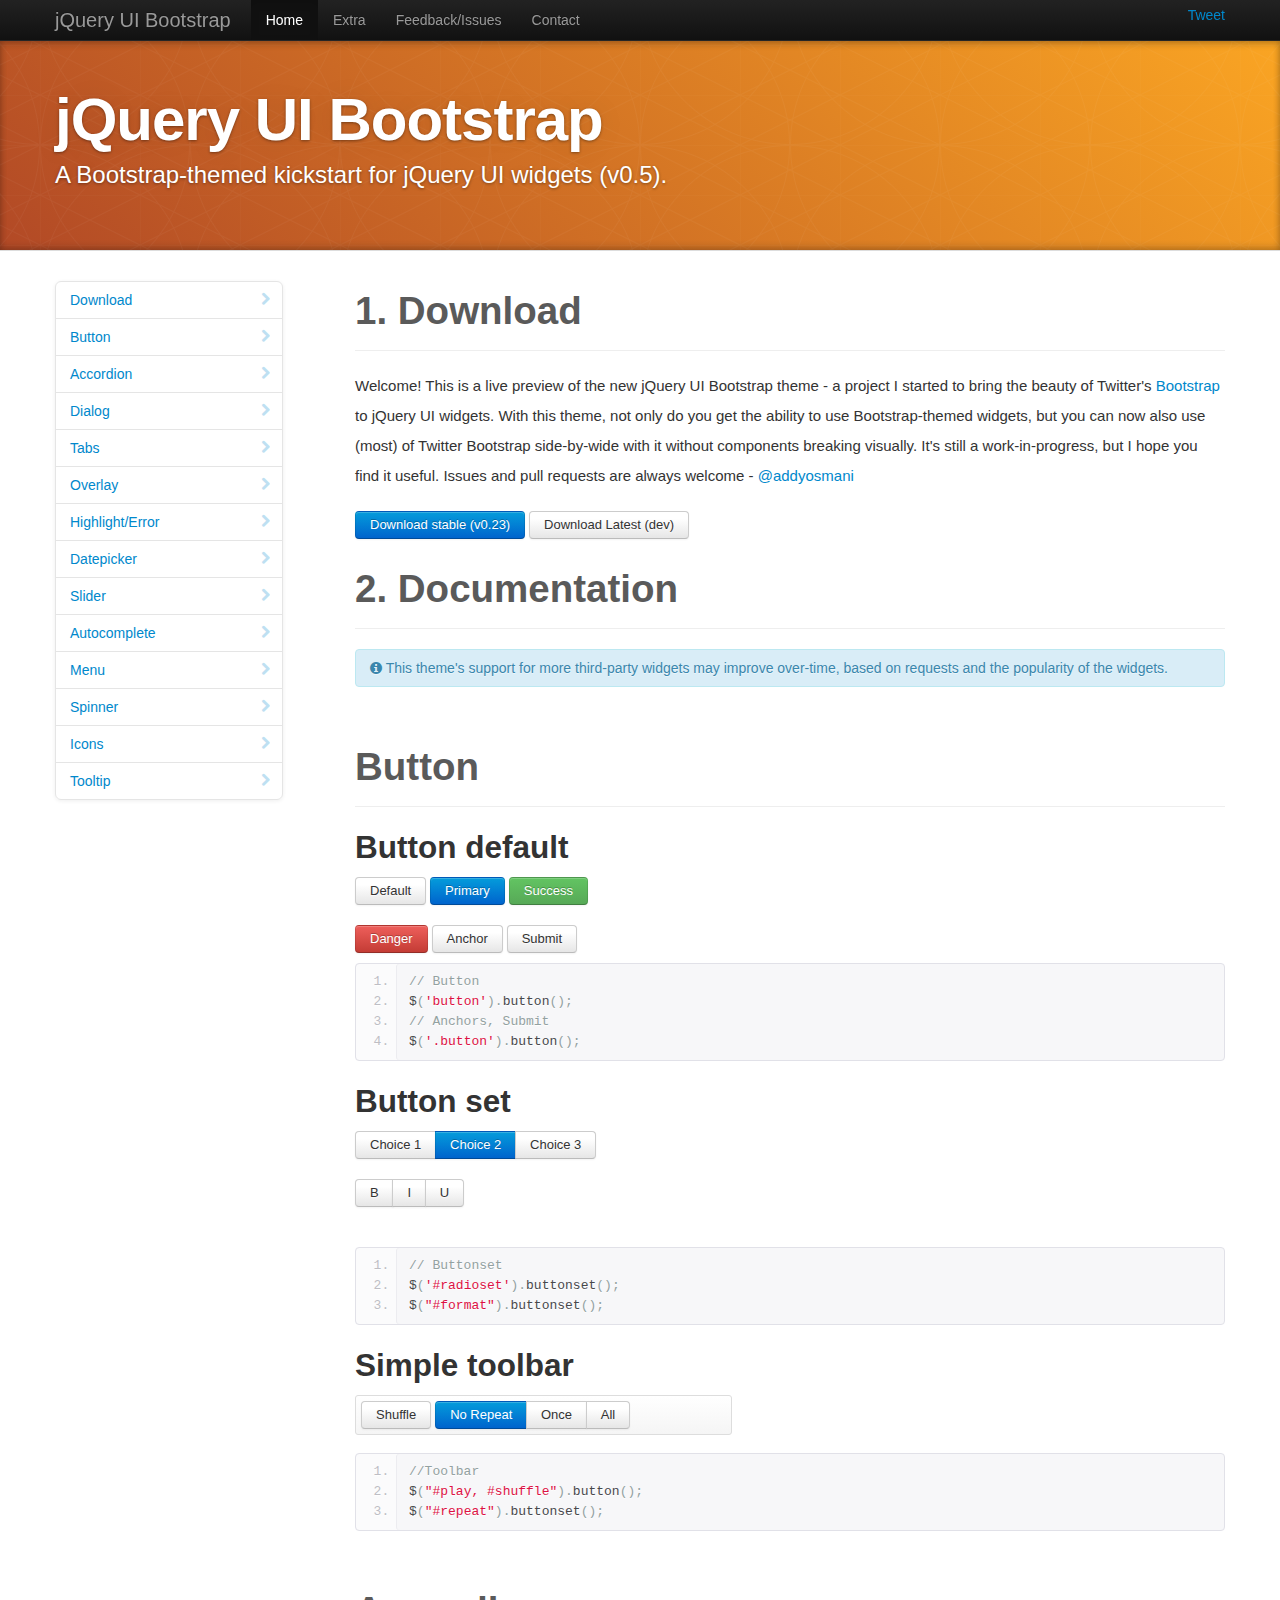
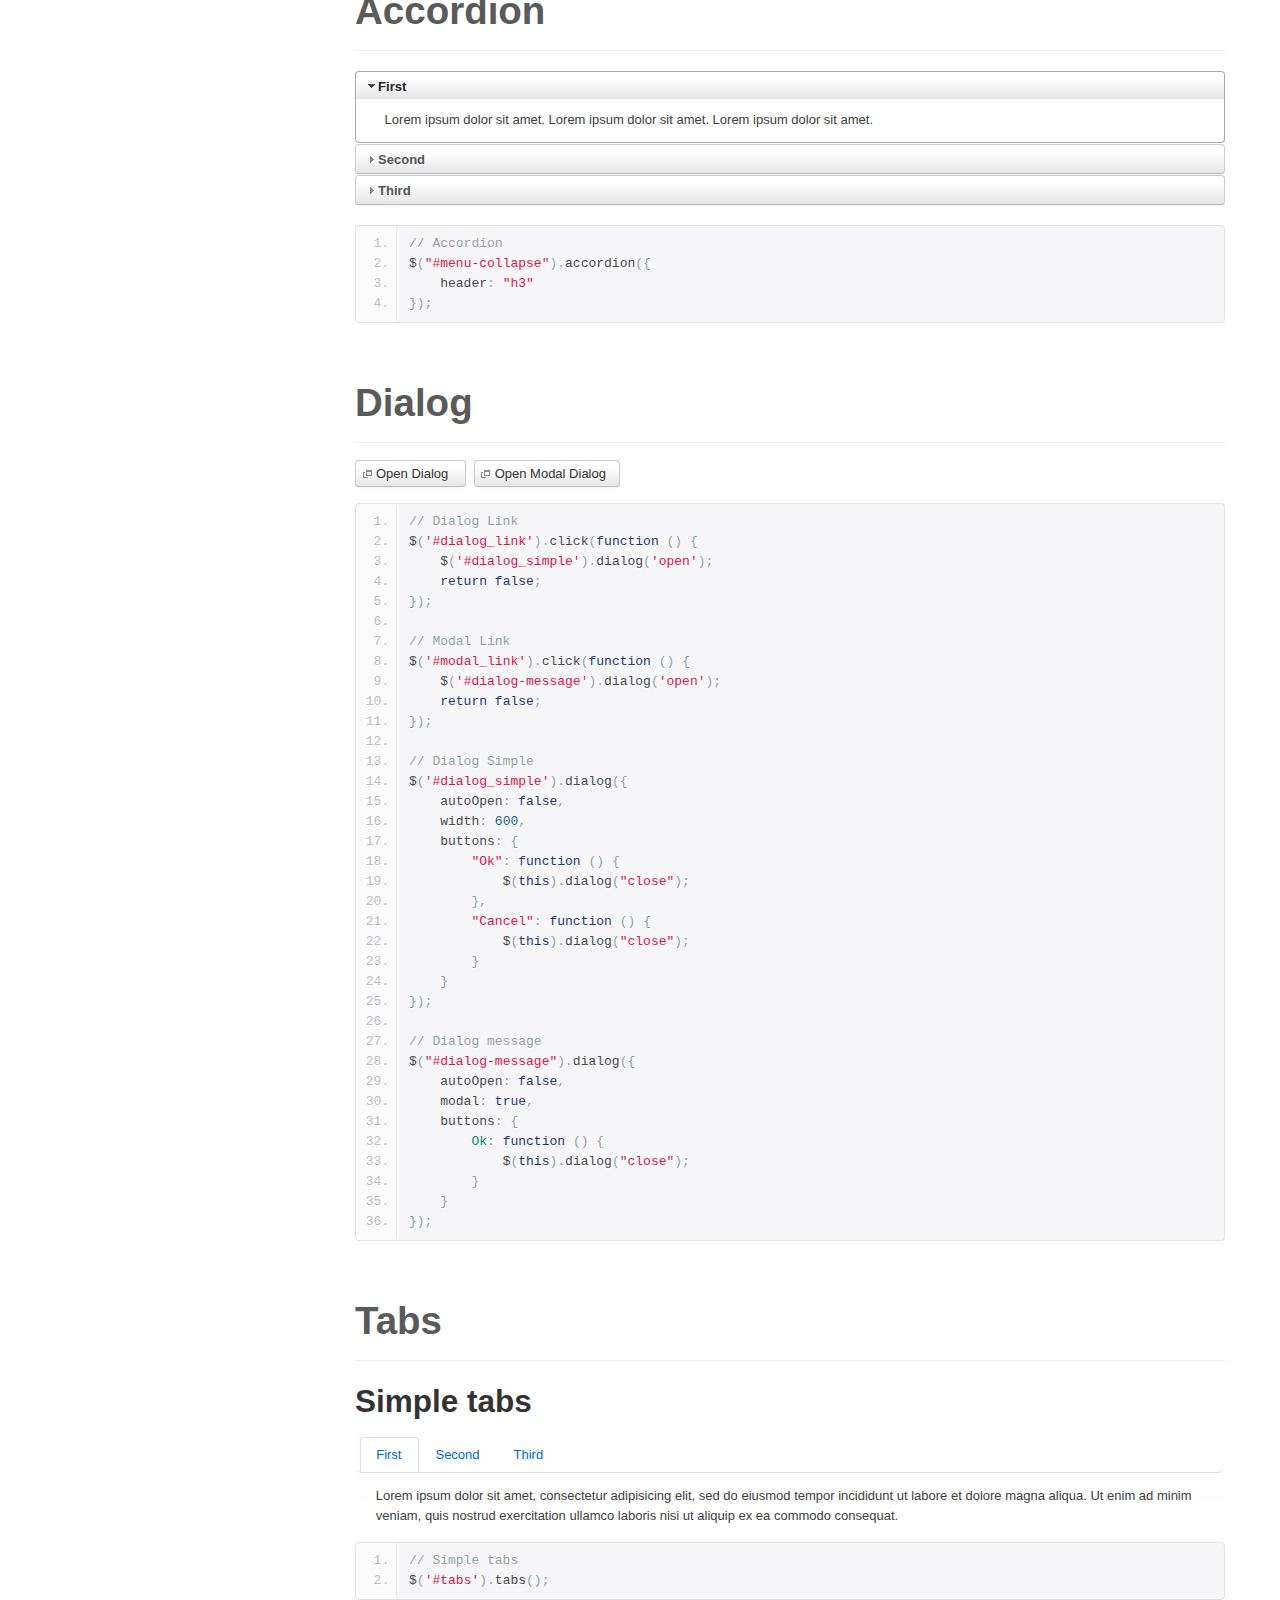
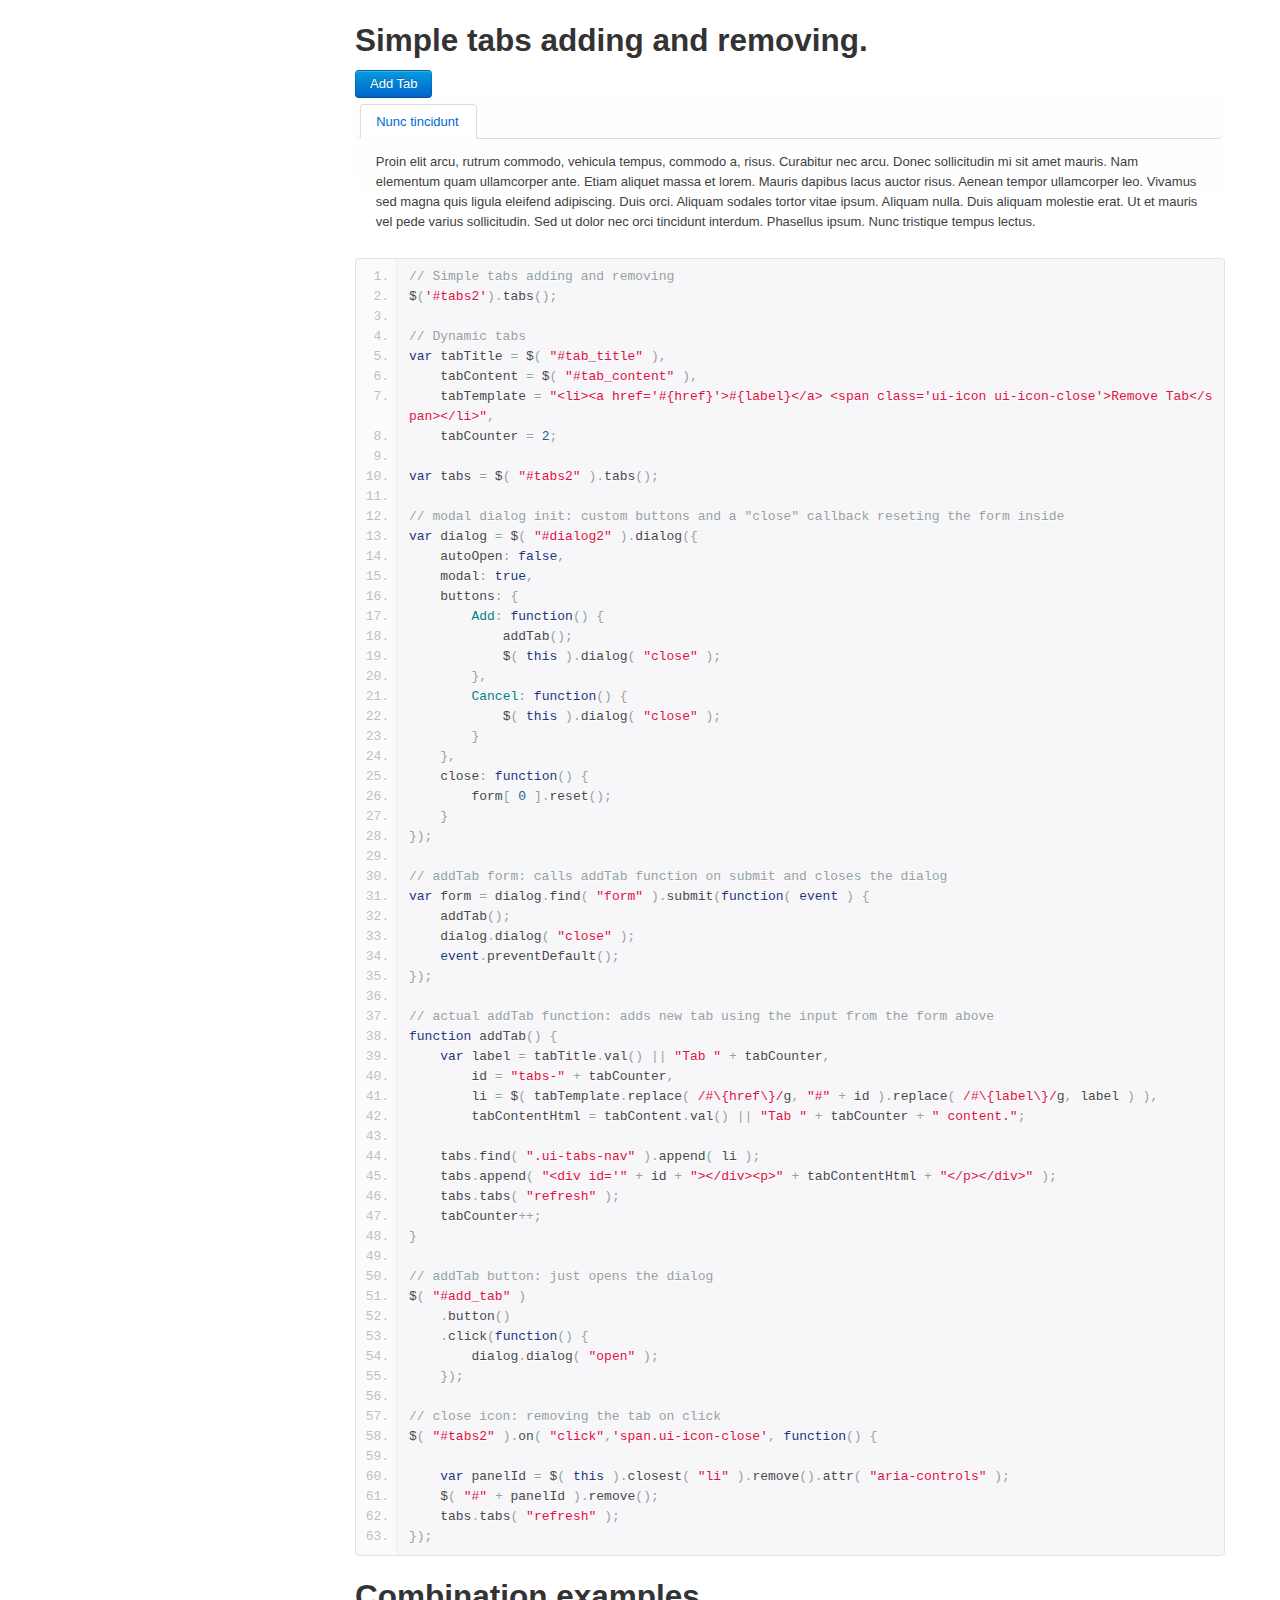
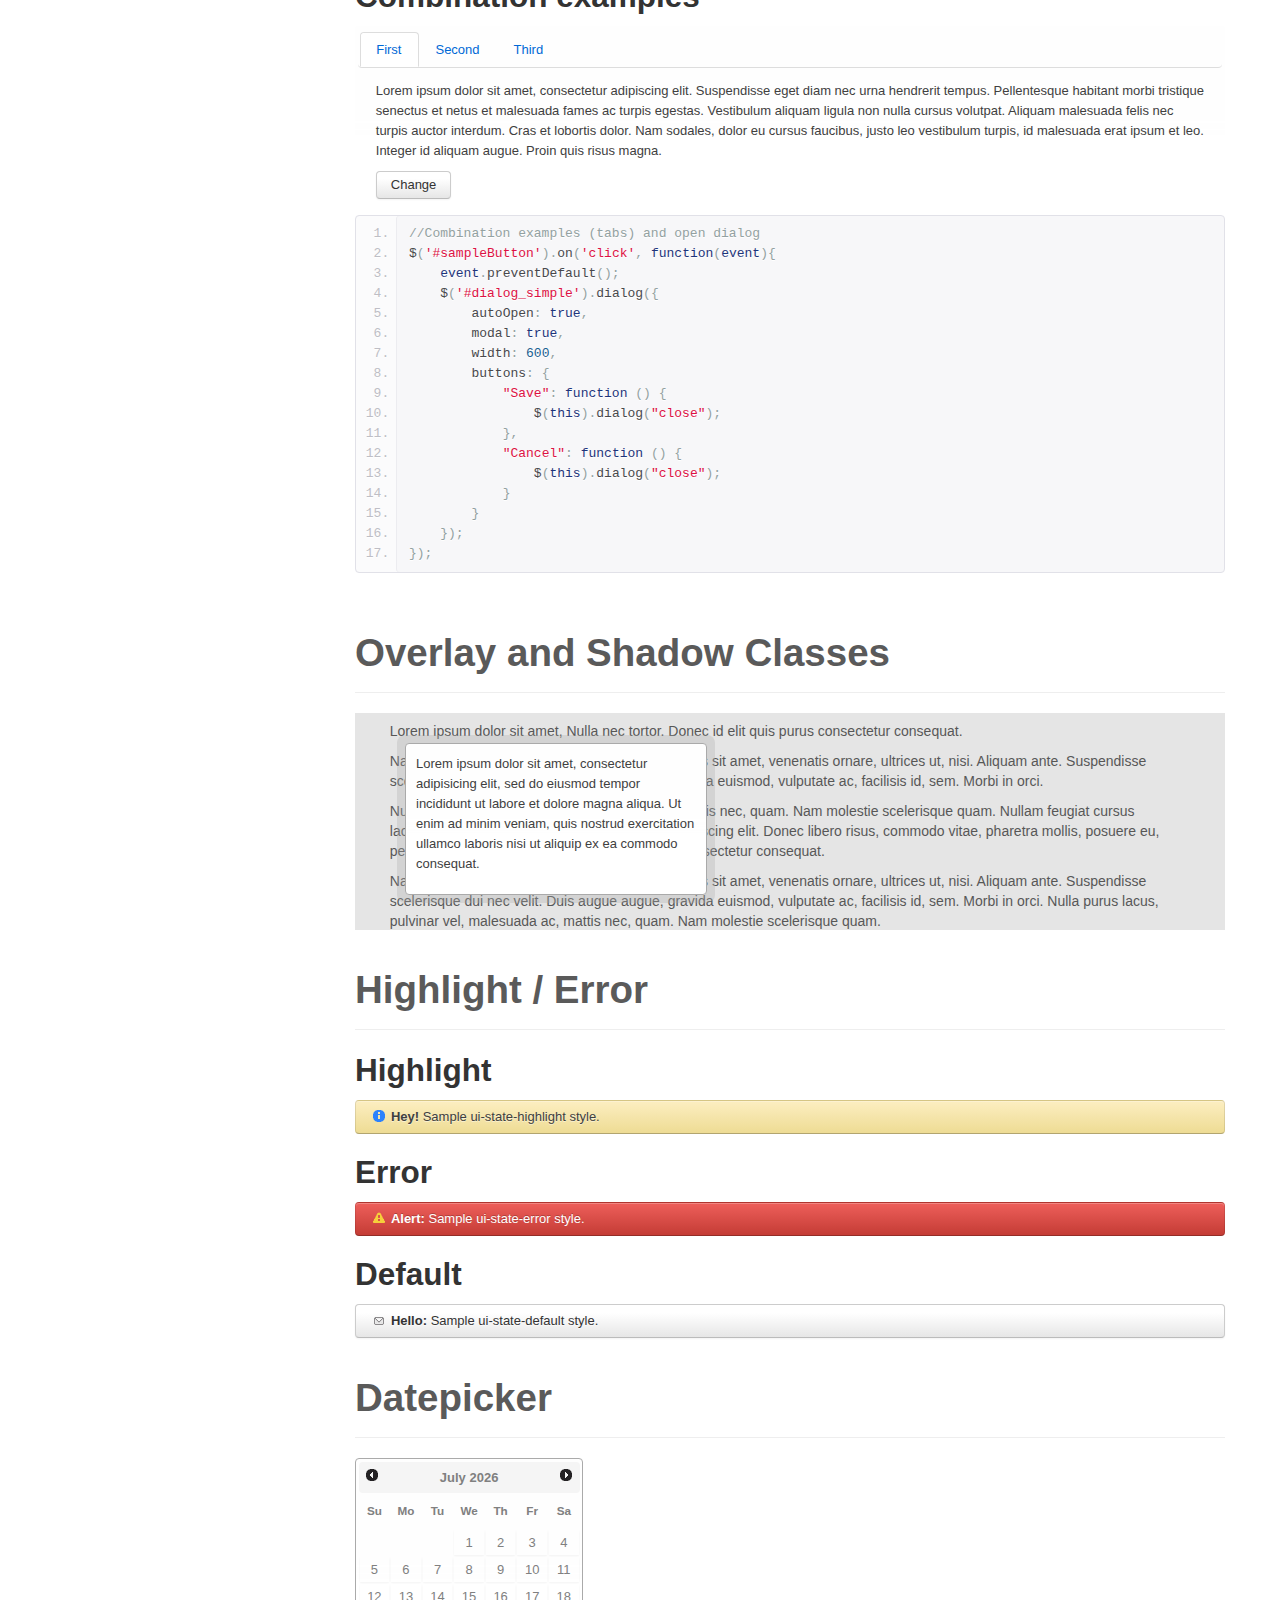
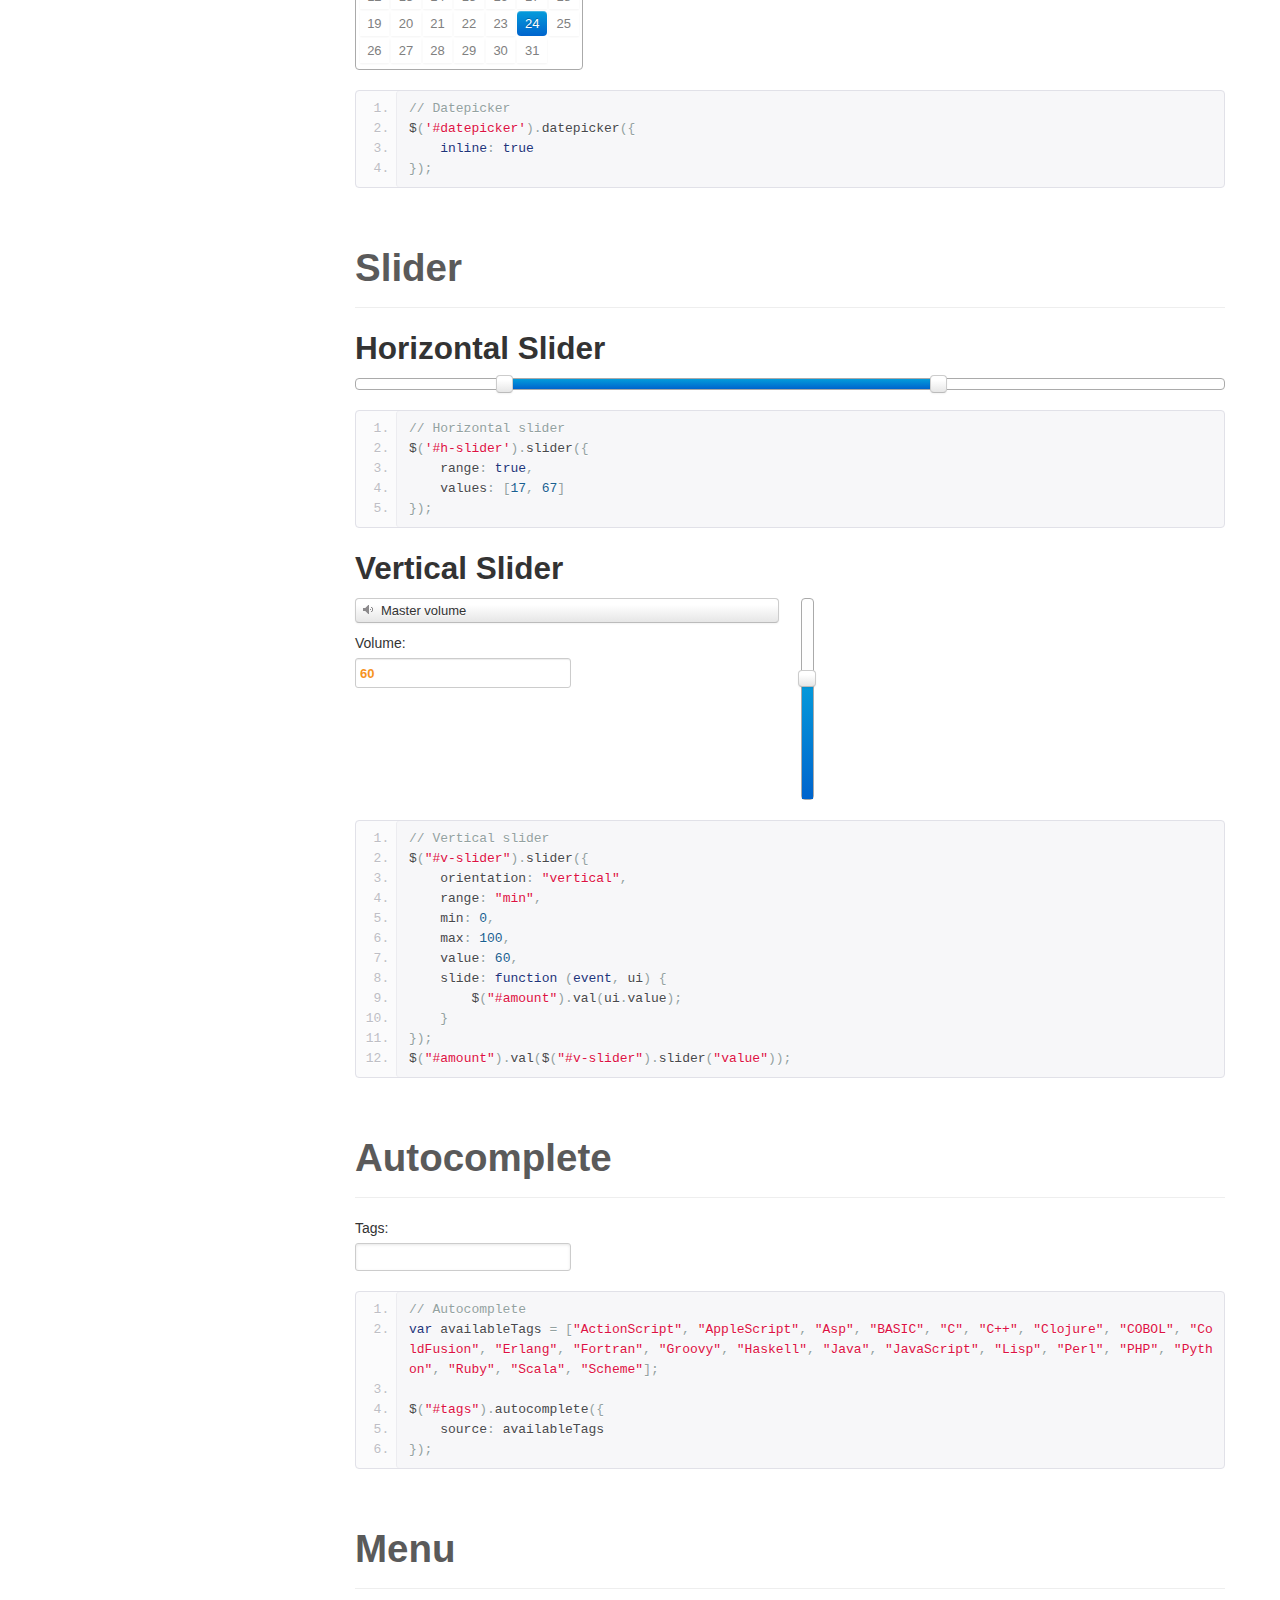
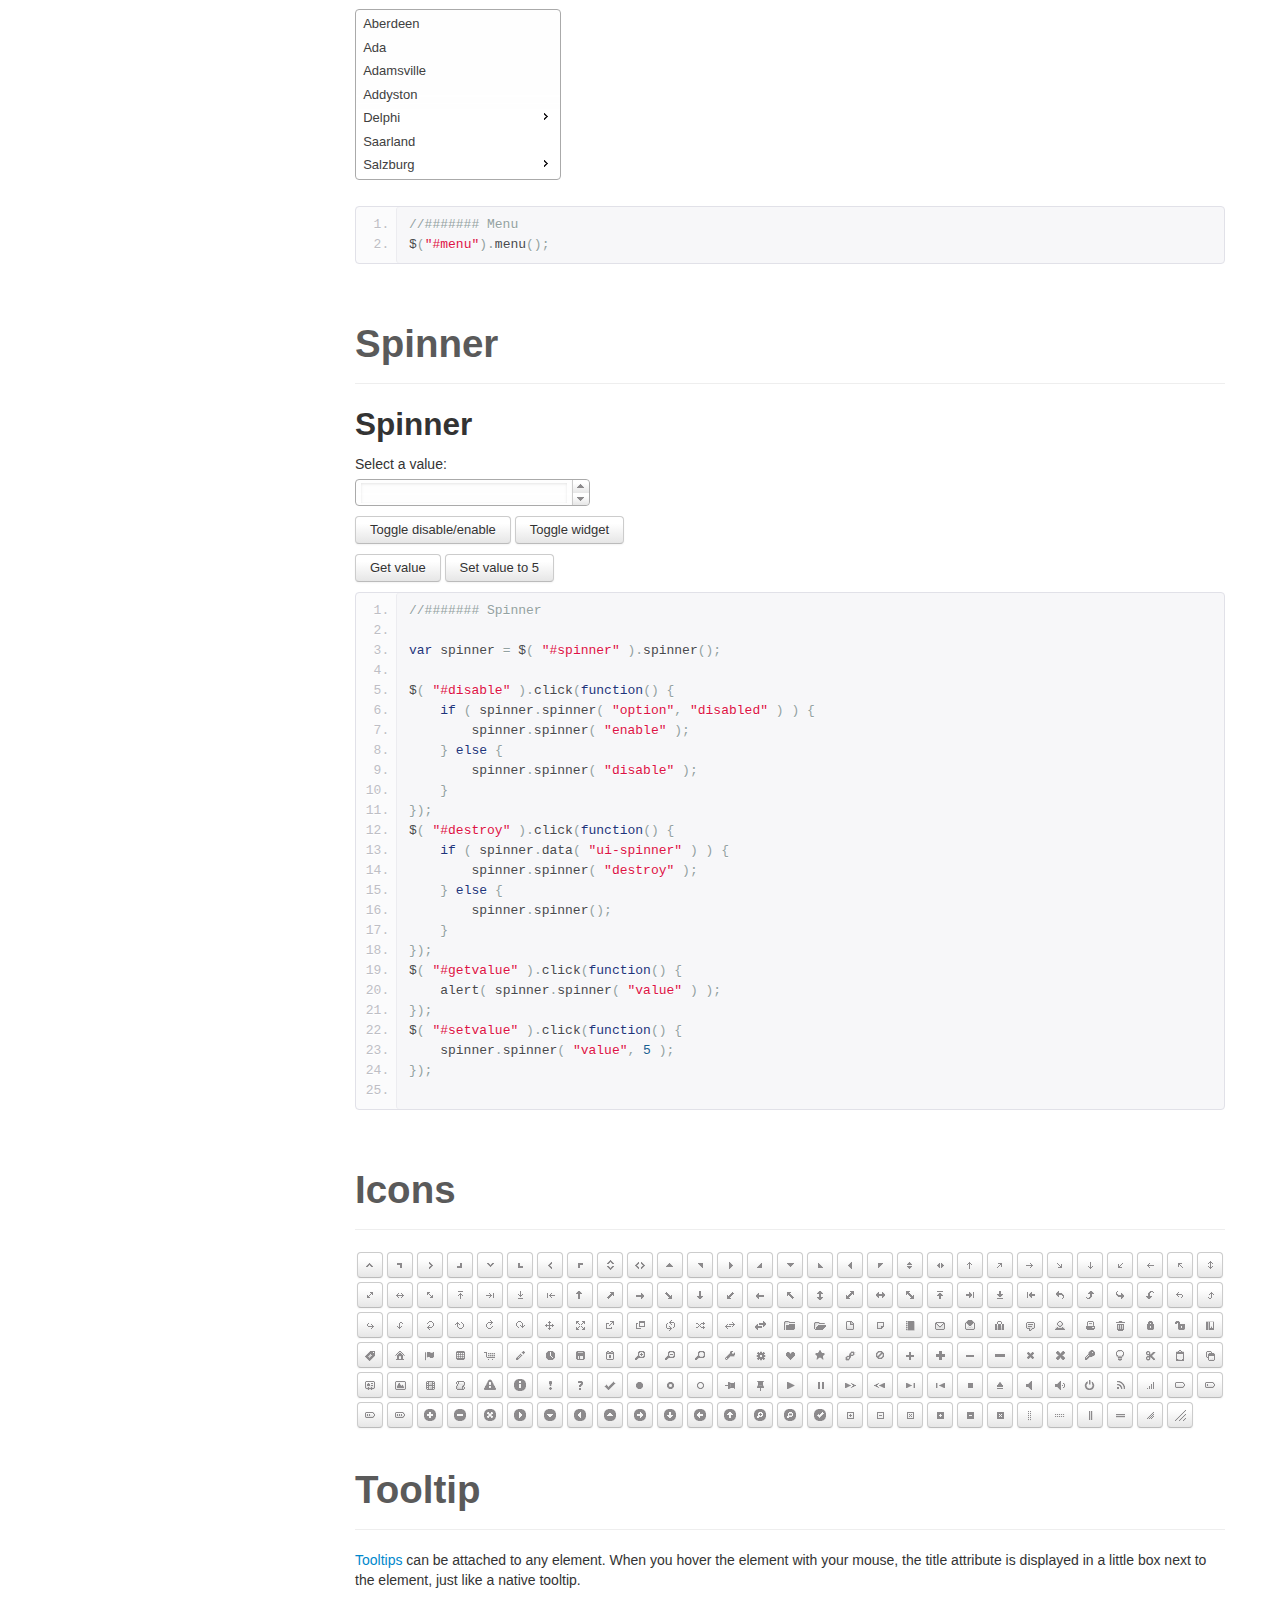
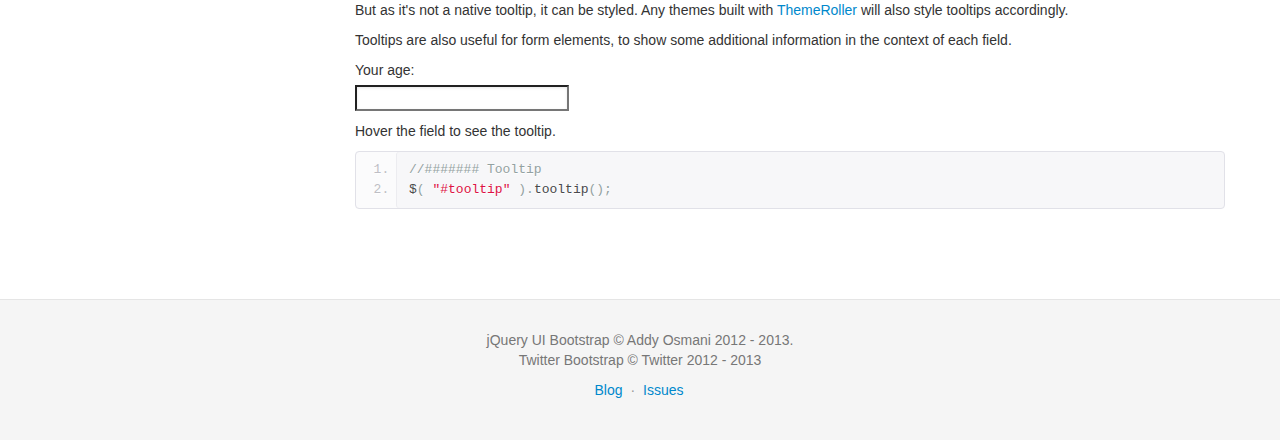
<file: Includes/bootstrap-jqueryui/index.html>
<!DOCTYPE html>
        <html lang="en">
        <head>
            <meta charset="utf-8">
            <title>jQuery UI Bootstrap</title>
            <meta name="viewport" content="width=device-width, initial-scale=1.0">
            <meta name="description" content="A preview of the jQuery UI Bootstrap theme">
            <meta name="author" content="Addy Osmani">

            <!-- Le styles -->
            <link href="assets/css/bootstrap.min.css" rel="stylesheet">
            <link type="text/css" href="css/custom-theme/jquery-ui-1.10.0.custom.css" rel="stylesheet" />
            <link type="text/css" href="assets/css/font-awesome.min.css" rel="stylesheet" />
            <!--[if IE 7]>
            <link rel="stylesheet" href="assets/css/font-awesome-ie7.min.css">
            <![endif]-->
            <!--[if lt IE 9]>
            <link rel="stylesheet" type="text/css" href="css/custom-theme/jquery.ui.1.10.0.ie.css"/>
            <![endif]-->
            <link href="assets/css/docs.css" rel="stylesheet">
            <link href="assets/js/google-code-prettify/prettify.css" rel="stylesheet">

            <!-- Le HTML5 shim, for IE6-8 support of HTML5 elements -->
            <!--[if lt IE 9]>
            <script src="http://html5shim.googlecode.com/svn/trunk/html5.js"></script>
            <![endif]-->

            <!-- Le fav and touch icons -->
            <link rel="apple-touch-icon-precomposed" sizes="144x144" href="assets/ico/apple-touch-icon-144-precomposed.png">
            <link rel="apple-touch-icon-precomposed" sizes="114x114" href="assets/ico/apple-touch-icon-114-precomposed.png">
            <link rel="apple-touch-icon-precomposed" sizes="72x72" href="assets/ico/apple-touch-icon-72-precomposed.png">
            <link rel="apple-touch-icon-precomposed" href="assets/ico/apple-touch-icon-57-precomposed.png">
            <link rel="shortcut icon" href="assets/ico/favicon.png">

        </head>

        <body data-spy="scroll" data-target=".bs-docs-sidebar" data-twttr-rendered="true">

        <!-- Navbar
        ================================================== -->
        <div class="navbar navbar-inverse navbar-fixed-top">
            <div class="navbar-inner">
                <div class="container">
                    <button type="button" class="btn btn-navbar" data-toggle="collapse" data-target=".nav-collapse">
                        <span class="icon-bar"></span>
                        <span class="icon-bar"></span>
                        <span class="icon-bar"></span>
                    </button>
                    <a class="brand" href="http://github.com/addyosmani/jquery-ui-bootstrap">jQuery UI Bootstrap</a>
                    <div class="nav-collapse collapse">
                        <ul class="nav">
                            <li class="active">
                                <a href="./index.html">Home</a>
                            </li>
                            <li>
                                <a href="./extra.html">Extra</a>
                            </li>
                            <li>
                                <a href="http://github.com/addyosmani/jquery-ui-bootstrap/issues">Feedback/Issues</a>
                            </li>
                            <li>
                                <a href="http://twitter.com/addyosmani">Contact</a>
                            </li>
                        </ul>
                        <div id="twitter-share" class="pull-right">
                            <a href="https://twitter.com/share" class="twitter-share-button" data-url="http://addyosmani.github.com/jquery-ui-bootstrap/" data-text="A new jQuery UI Bootstrap theme" data-via="addyosmani" data-size="large">Tweet</a>
                            <script>!function(d,s,id){var js,fjs=d.getElementsByTagName(s)[0];if(!d.getElementById(id)){js=d.createElement(s);js.id=id;js.src="//platform.twitter.com/widgets.js";fjs.parentNode.insertBefore(js,fjs);}}(document,"script","twitter-wjs");</script>
                        </div>
                    </div>
                </div>
            </div>
        </div>


        <!-- Subhead
        ================================================== -->
        <header class="jumbotron subhead" id="overview">
            <div class="container">
                <h1>jQuery UI Bootstrap</h1>
                <p class="lead">A Bootstrap-themed kickstart for jQuery UI widgets (v0.5).</p>
            </div>
        </header>


        <div class="container">
        <!-- Docs nav ================================================== -->
        <div class="row">
        <div class="span3 bs-docs-sidebar">
            <ul class="nav nav-list bs-docs-sidenav">
                <li><a href="#download-bootstrap"><i class="icon-chevron-right"></i> Download</a></li>
                <li><a href="#button"><i class="icon-chevron-right"></i> Button</a></li>
                <li><a href="#accordion"><i class="icon-chevron-right"></i> Accordion</a></li>
                <li><a href="#dialog"><i class="icon-chevron-right"></i> Dialog</a></li>
                <li><a href="#tabs-simple"><i class="icon-chevron-right"></i> Tabs</a></li>
                <li><a href="#overlay"><i class="icon-chevron-right"></i> Overlay</a></li>
                <li><a href="#block-state"><i class="icon-chevron-right"></i> Highlight/Error</a></li>
                <li><a href="#calendar"><i class="icon-chevron-right"></i> Datepicker</a></li>
                <li><a href="#slider"><i class="icon-chevron-right"></i> Slider</a></li>
                <li><a href="#autocomplete"><i class="icon-chevron-right"></i> Autocomplete</a></li>
                <li><a href="#block-menu"><i class="icon-chevron-right"></i> Menu</a></li>
                <li><a href="#block-spinner"><i class="icon-chevron-right"></i> Spinner</a></li>
                <li><a href="#block-icons"><i class="icon-chevron-right"></i> Icons</a></li>
                <li><a href="#block-tooltip"><i class="icon-chevron-right"></i> Tooltip</a></li>
            </ul>
        </div>
        <div class="span9">
            <!-- Download ================================================== -->
            <section id="download-bootstrap">
                <div class="page-header">
                    <h1>1. Download</h1>
                </div>
                <div class="row-fluid">
                    <p class="docs-lead">
                        Welcome! This is a live preview of the new jQuery UI Bootstrap theme - a project I started to bring the beauty of Twitter's <a href="http://twitter.github.com/bootstrap/">Bootstrap</a> to jQuery UI widgets.
                        With this theme, not only do you get the ability to use Bootstrap-themed widgets, but you can now also use (most) of Twitter Bootstrap side-by-wide with it without components breaking visually.
                        It's still a work-in-progress, but I hope you find it useful. Issues and pull requests are always welcome - <a href="http://twitter.com/addyosmani">@addyosmani</a></p>
                    </p>
                    <p>
                        <a class="download-btn ui-button-primary"href="https://github.com/addyosmani/jquery-ui-bootstrap/zipball/v0.23">Download stable (v0.23)</a>
                        <a class="download-btn" href="https://github.com/addyosmani/jquery-ui-bootstrap/zipball/master" >Download Latest (dev)</a>
                    </p>
                </div>
            </section>
            <div class="page-header">
                <h1>2. Documentation</h1>
            </div>
            <div class="alert alert-info">
                <span class="icon-info-sign"></span> This theme's support for more third-party widgets may improve over-time, based on requests and the popularity of the widgets.
            </div>
            <!-- Button -->
            <section id="button">
                <div class="page-header">
                    <h1>Button</h1>
                </div>
                <!-- Buttons -->
                <h2>Button default</h2>
                <p>
                    <button>Default</button>
                    <button class="ui-button-primary">Primary</button>
                    <button class="ui-button-success">Success</button>
                    </br>
                    </br>
                    <button class="ui-button-error">Danger</button>
                    <a class="button">Anchor</a>
                    <input type="submit" class="button" value="Submit"/>
                </p>

<pre class="prettyprint linenums">
// Button
$('button').button();
// Anchors, Submit
$('.button').button();
</pre>
                <!-- Button set-->
                <h2>Button set</h2>
                <p>
                    <form>
                        <div id="radioset">
                            <input type="radio" id="radio1" name="radio" /><label for="radio1">Choice 1</label>
                            <input type="radio" id="radio2" name="radio" checked="checked" /><label for="radio2">Choice 2</label>
                            <input type="radio" id="radio3" name="radio" /><label for="radio3">Choice 3</label>
                        </div>
                        </br>
                        <div id="format">
                            <input type="checkbox" id="check1" /><label for="check1">B</label>
                            <input type="checkbox" id="check2" /><label for="check2">I</label>
                            <input type="checkbox" id="check3" /><label for="check3">U</label>
                        </div>
                        </br>
                    </form>
                </p>
<pre class="prettyprint linenums">
// Buttonset
$('#radioset').buttonset();
$("#format").buttonset();
</pre>
            <h2>Simple toolbar</h2>
                <div id="toolbar" class="span4 ui-toolbar ui-widget-header ui-corner-all">

                <input type="checkbox" id="shuffle" /><label for="shuffle">Shuffle</label>
                
                <span id="repeat">
                  <input type="radio" id="repeat0" name="repeat" checked="checked" /><label for="repeat0">No Repeat</label>
                  <input type="radio" id="repeat1" name="repeat" /><label for="repeat1">Once</label>
                  <input type="radio" id="repeatall" name="repeat" /><label for="repeatall">All</label>
                </span>

              </div>
              <div class="clearfix"></div>
<pre class="prettyprint linenums">
//Toolbar
$("#play, #shuffle").button();
$("#repeat").buttonset();
</pre>
            </section>
            <!-- Accordion -->
            <section id="accordion">
                <div class="page-header">
                    <h1>Accordion</h1>
                </div>
                <div id="menu-collapse">
                    <div>
                        <h3><a href="#">First</a></h3>
                        <div>Lorem ipsum dolor sit amet. Lorem ipsum dolor sit amet. Lorem ipsum dolor sit amet.</div>
                    </div>
                    <div>
                        <h3><a href="#">Second</a></h3>
                        <div>Phasellus mattis tincidunt nibh.</div>
                    </div>
                    <div>
                        <h3><a href="#">Third</a></h3>
                        <div>Nam dui erat, auctor a, dignissim quis.</div>
                    </div>
                </div>
<pre class="prettyprint linenums">
// Accordion
$("#menu-collapse").accordion({
    header: "h3"
});
</pre>
            </section>
            <!-- Dialog -->
            <section id="dialog">
                <div class="page-header">
                    <h1>Dialog</h1>
                </div>
                <p class="dialog-button">
                    <a href="#" id="dialog_link" class="ui-state-default ui-corner-all">
                        <span class="ui-icon ui-icon-newwin"></span>Open Dialog
                    </a>
                    &nbsp;
                    <a href="#" id="modal_link" class="ui-state-default ui-corner-all">
                        <span class="ui-icon ui-icon-newwin"></span>
                        Open Modal Dialog
                    </a>
                </p>
                <!-- ui-dialog -->
                <div id="dialog_simple" title="Dialog Simple Title">
                    <p>Lorem ipsum dolor sit amet, consectetur adipisicing elit, sed do eiusmod tempor incididunt ut labore et dolore magna aliqua. Ut enim ad minim veniam, quis nostrud exercitation ullamco laboris nisi ut aliquip ex ea commodo consequat.</p>
                </div>
                <!--static dialog-->
                <div id="dialog-message" title="Modal Dialog">
                    <p>
                        <span class="ui-icon ui-icon-circle-check" style="float:left; margin:0 7px 50px 0;"></span>
                        Your files have downloaded successfully into the My Downloads folder.
                    </p>
                    <p>
                        Currently using <b>36% of your storage space</b>.
                    </p>
                </div>
                <!--end static dialog-->
<pre class="prettyprint linenums">
// Dialog Link
$('#dialog_link').click(function () {
    $('#dialog_simple').dialog('open');
    return false;
});

// Modal Link
$('#modal_link').click(function () {
    $('#dialog-message').dialog('open');
    return false;
});

// Dialog Simple
$('#dialog_simple').dialog({
    autoOpen: false,
    width: 600,
    buttons: {
        "Ok": function () {
            $(this).dialog("close");
        },
        "Cancel": function () {
            $(this).dialog("close");
        }
    }
});

// Dialog message
$("#dialog-message").dialog({
    autoOpen: false,
    modal: true,
    buttons: {
        Ok: function () {
            $(this).dialog("close");
        }
    }
});
</pre>
            </section>
            <!-- Tabs -->
            <section id="tabs-simple">
                <div class="page-header">
                    <h1>Tabs</h1>
                </div>
                <h2>Simple tabs</h2>
                <!--Demo-->
                <div id="tabs">
                    <ul>
                        <li><a href="#tabs-a">First</a></li>
                        <li><a href="#tabs-b">Second</a></li>
                        <li><a href="#tabs-c">Third</a></li>
                    </ul>
                    <div id="tabs-a">Lorem ipsum dolor sit amet, consectetur adipisicing elit, sed do eiusmod tempor incididunt ut labore et dolore magna aliqua. Ut enim ad minim veniam, quis nostrud exercitation ullamco laboris nisi ut aliquip ex ea commodo consequat.</div>
                    <div id="tabs-b">Phasellus mattis tincidunt nibh. Cras orci urna, blandit id, pretium vel, aliquet ornare, felis. Maecenas scelerisque sem non nisl. Fusce sed lorem in enim dictum bibendum.</div>
                    <div id="tabs-c">Nam dui erat, auctor a, dignissim quis, sollicitudin eu, felis. Pellentesque nisi urna, interdum eget, sagittis et, consequat vestibulum, lacus. Mauris porttitor ullamcorper augue.</div>
                </div>
                <!-- End demo -->
<pre class="prettyprint linenums">
// Simple tabs
$('#tabs').tabs();
</pre>
                <h2>Simple tabs adding and removing.</h2>
                <!-- Demo -->
                <div id="dialog2" title="Tab data">
                    <form>
                        <fieldset class="ui-helper-reset">
                            <label for="tab_title">Title</label>
                            <input type="text" name="tab_title" id="tab_title" value="" class="ui-widget-content ui-corner-all" />
                            <label for="tab_content">Content</label>
                            <textarea name="tab_content" id="tab_content" class="ui-widget-content ui-corner-all"></textarea>
                        </fieldset>
                    </form>
                </div>

                <button id="add_tab" class="ui-button-primary">Add Tab</button>

                <div id="tabs2">
                    <ul>
                        <li><a href="#tabs-1">Nunc tincidunt</a></li>
                    </ul>
                    <div id="tabs-1">
                        <p>Proin elit arcu, rutrum commodo, vehicula tempus, commodo a, risus. Curabitur nec arcu. Donec sollicitudin mi sit amet mauris. Nam elementum quam ullamcorper ante. Etiam aliquet massa et lorem. Mauris dapibus lacus auctor risus. Aenean tempor ullamcorper leo. Vivamus sed magna quis ligula eleifend adipiscing. Duis orci. Aliquam sodales tortor vitae ipsum. Aliquam nulla. Duis aliquam molestie erat. Ut et mauris vel pede varius sollicitudin. Sed ut dolor nec orci tincidunt interdum. Phasellus ipsum. Nunc tristique tempus lectus.</p>
                    </div>
                </div>
                <!-- End demo -->
<pre class="prettyprint linenums">
// Simple tabs adding and removing
$('#tabs2').tabs();

// Dynamic tabs
var tabTitle = $( "#tab_title" ),
    tabContent = $( "#tab_content" ),
    tabTemplate = "&lt;li&gt;&lt;a href='#{href}'>#{label}&lt;/a&gt; &lt;span class='ui-icon ui-icon-close'>Remove Tab&lt;/span&gt;&lt;/li&gt;",
    tabCounter = 2;

var tabs = $( "#tabs2" ).tabs();

// modal dialog init: custom buttons and a "close" callback reseting the form inside
var dialog = $( "#dialog2" ).dialog({
    autoOpen: false,
    modal: true,
    buttons: {
        Add: function() {
            addTab();
            $( this ).dialog( "close" );
        },
        Cancel: function() {
            $( this ).dialog( "close" );
        }
    },
    close: function() {
        form[ 0 ].reset();
    }
});

// addTab form: calls addTab function on submit and closes the dialog
var form = dialog.find( "form" ).submit(function( event ) {
    addTab();
    dialog.dialog( "close" );
    event.preventDefault();
});

// actual addTab function: adds new tab using the input from the form above
function addTab() {
    var label = tabTitle.val() || "Tab " + tabCounter,
        id = "tabs-" + tabCounter,
        li = $( tabTemplate.replace( /#\{href\}/g, "#" + id ).replace( /#\{label\}/g, label ) ),
        tabContentHtml = tabContent.val() || "Tab " + tabCounter + " content.";

    tabs.find( ".ui-tabs-nav" ).append( li );
    tabs.append( "&lt;div id='" + id + "&gt;&lt;/div&gt;&lt;p&gt;" + tabContentHtml + "&lt;/p&gt;&lt;/div&gt;" );
    tabs.tabs( "refresh" );
    tabCounter++;
}

// addTab button: just opens the dialog
$( "#add_tab" )
    .button()
    .click(function() {
        dialog.dialog( "open" );
    });

// close icon: removing the tab on click
$( "#tabs2" ).on( "click",'span.ui-icon-close', function() {

    var panelId = $( this ).closest( "li" ).remove().attr( "aria-controls" );
    $( "#" + panelId ).remove();
    tabs.tabs( "refresh" );
});
</pre>
                <h2>Combination examples</h2>
                <!--start combinations-->
                <div id="tabs3">
                    <ul>
                        <li><a href="#tabs3-1">First</a></li>
                        <li><a href="#tabs3-2">Second</a></li>
                        <li><a href="#tabs3-3">Third</a></li>
                    </ul>
                    <div id="tabs3-1">
                        <p>Lorem ipsum dolor sit amet, consectetur adipiscing elit. Suspendisse eget diam nec urna hendrerit tempus. Pellentesque habitant morbi tristique senectus et netus et malesuada fames ac turpis egestas. Vestibulum aliquam ligula non nulla cursus volutpat. Aliquam malesuada felis nec turpis auctor interdum. Cras et lobortis dolor. Nam sodales, dolor eu cursus faucibus, justo leo vestibulum turpis, id malesuada erat ipsum et leo. Integer id aliquam augue. Proin quis risus magna.</p>
                        <a href="#" id="sampleButton">Change</a>
                    </div>
                    <div id="tabs3-2">Tab 2</div>
                    <div id="tabs3-3">Tab 3</div>
                </div>
                <!--end combinations-->
<pre class="prettyprint linenums">
//Combination examples (tabs) and open dialog
$('#sampleButton').on('click', function(event){
    event.preventDefault();
    $('#dialog_simple').dialog({
        autoOpen: true,
        modal: true,
        width: 600,
        buttons: {
            "Save": function () {
                $(this).dialog("close");
            },
            "Cancel": function () {
                $(this).dialog("close");
            }
        }
    });
});
</pre>
            <!-- End tabs -->
            </section>
            <section id="overlay">
                <div class="page-header">
                    <h1>Overlay and Shadow Classes</h1>
                </div>
                <div class="window-contain">
                    <p>Lorem ipsum dolor sit amet,  Nulla nec tortor. Donec id elit quis purus consectetur consequat. </p><p>Nam congue semper tellus. Sed erat dolor, dapibus sit amet, venenatis ornare, ultrices ut, nisi. Aliquam ante. Suspendisse scelerisque dui nec velit. Duis augue augue, gravida euismod, vulputate ac, facilisis id, sem. Morbi in orci. </p><p>Nulla purus lacus, pulvinar vel, malesuada ac, mattis nec, quam. Nam molestie scelerisque quam. Nullam feugiat cursus lacus.orem ipsum dolor sit amet, consectetur adipiscing elit. Donec libero risus, commodo vitae, pharetra mollis, posuere eu, pede. Nulla nec tortor. Donec id elit quis purus consectetur consequat. </p><p>Nam congue semper tellus. Sed erat dolor, dapibus sit amet, venenatis ornare, ultrices ut, nisi. Aliquam ante. Suspendisse scelerisque dui nec velit. Duis augue augue, gravida euismod, vulputate ac, facilisis id, sem. Morbi in orci. Nulla purus lacus, pulvinar vel, malesuada ac, mattis nec, quam. Nam molestie scelerisque quam. </p><p>Nullam feugiat cursus lacus.orem ipsum dolor sit amet, consectetur adipiscing elit. Donec libero risus, commodo vitae, pharetra mollis, posuere eu, pede. Nulla nec tortor. Donec id elit quis purus consectetur consequat. Nam congue semper tellus. Sed erat dolor, dapibus sit amet, venenatis ornare, ultrices ut, nisi. Aliquam ante. </p><p>Suspendisse scelerisque dui nec velit. Duis augue augue, gravida euismod, vulputate ac, facilisis id, sem. Morbi in orci. Nulla purus lacus, pulvinar vel, malesuada ac, mattis nec, quam. Nam molestie scelerisque quam. Nullam feugiat cursus lacus.orem ipsum dolor sit amet, consectetur adipiscing elit. Donec libero risus, commodo vitae, pharetra mollis, posuere eu, pede. Nulla nec tortor. Donec id elit quis purus consectetur consequat. Nam congue semper tellus. Sed erat dolor, dapibus sit amet, venenatis ornare, ultrices ut, nisi. </p>

                    <!-- ui-overlay -->
                    <div class="ui-overlay">
                        <div class="ui-widget-overlay"></div>
                        <div class="ui-widget-shadow ui-corner-all" style="width: 302px; height: 152px; position: absolute; left: 50px; top: 30px;"></div>
                    </div>
                    <div style="position: absolute; width: 280px; height: 130px;left: 50px; top: 30px; padding: 10px;" class="ui-widget ui-widget-content ui-corner-all">
                        <div class="ui-dialog-content ui-widget-content" style="background: none; border: 0;">
                            <p>Lorem ipsum dolor sit amet, consectetur adipisicing elit, sed do eiusmod tempor incididunt ut labore et dolore magna aliqua. Ut enim ad minim veniam, quis nostrud exercitation ullamco laboris nisi ut aliquip ex ea commodo consequat.</p>
                        </div>
                    </div>

                </div>
            </section>
            <section id="block-state">
                <div class="page-header">
                    <h1>Highlight / Error</h1>
                </div>
                <!-- Highlight / Error -->
                <h2>Highlight</h2>
                <div class="ui-widget">
                  <div class="ui-state-highlight ui-corner-all">
                    <p><span class="ui-icon ui-icon-info" style="float: left; margin-right: .3em;"></span>
                    <strong>Hey!</strong> Sample ui-state-highlight style.</p>
                  </div>
                </div>
                <h2>Error</h2>
                <div class="ui-widget">
                  <div class="ui-state-error ui-corner-all">
                    <p><span class="ui-icon ui-icon-alert" style="float: left; margin-right: .3em;"></span>
                    <strong>Alert:</strong> Sample ui-state-error style.</p>
                  </div>
                </div>
                <h2>Default</h2>
                <div class="ui-widget">
                  <div class="ui-state-default ui-corner-all">
                    <p><span class="ui-icon ui-icon-mail-closed" style="float: left; margin-right: .3em;"></span>
                    <strong>Hello:</strong> Sample ui-state-default style.</p>
                  </div>
                </div>
            </section>
            <!--end highlights-->
            <!-- Datepicker -->
            <section id="calendar">
                <div class="page-header">
                    <h1>Datepicker</h1>
                </div>
                <div id="datepicker"></div>
<pre class="prettyprint linenums">
// Datepicker
$('#datepicker').datepicker({
    inline: true
});
</pre>
            </section>
            <!--end datepicker-->
            <!-- Slider -->
            <section id="slider">
                <div class="page-header">
                    <h1>Slider</h1>
                </div>
                <h2>Horizontal Slider</h2>
                <div id="h-slider"></div>
<pre class="prettyprint linenums">
// Horizontal slider
$('#h-slider').slider({
    range: true,
    values: [17, 67]
});
</pre>
                 <!-- Vertical Slider -->
                <h2>Vertical Slider</h2>
                <div class="row-fluid">
                    <div class="span6">
                        <p class="ui-state-default ui-corner-all ui-helper-clearfix" style="padding:4px;">
                        <span class="ui-icon ui-icon-volume-on" style="float:left; margin:-2px 5px 0 0;"></span>
                        Master volume
                        </p>
                        <p>
                          <label for="amount">Volume:</label>
                          <input type="text" id="amount" />
                        </p>
                    </div>
                    <div class="span6">
                        <div id="v-slider" style="height:200px;"></div>
                    </div>
                </div>
<pre class="prettyprint linenums">
// Vertical slider
$("#v-slider").slider({
    orientation: "vertical",
    range: "min",
    min: 0,
    max: 100,
    value: 60,
    slide: function (event, ui) {
        $("#amount").val(ui.value);
    }
});
$("#amount").val($("#v-slider").slider("value"));
</pre>
            </section>
            <!--end slider-->
            <!-- Autocomplete -->
            <section id="autocomplete">
                <div class="page-header">
                    <h1>Autocomplete</h1>
                </div>
                <div class="ui-widget">
                    <label for="tags">Tags: </label>
                    <input id="tags" />
                </div>
<pre class="prettyprint linenums">
// Autocomplete
var availableTags = ["ActionScript", "AppleScript", "Asp", "BASIC", "C", "C++", "Clojure", "COBOL", "ColdFusion", "Erlang", "Fortran", "Groovy", "Haskell", "Java", "JavaScript", "Lisp", "Perl", "PHP", "Python", "Ruby", "Scala", "Scheme"];

$("#tags").autocomplete({
    source: availableTags
});
</pre>
            </section>
            <!--end Autocomplete-->
            <!-- Menu -->
            <section id="block-menu">
                <div class="page-header">
                    <h1>Menu</h1>
                </div>
                <div class="clearfix">
                    <ul id="menu">
                      <li><a href="#">Aberdeen</a></li>
                      <li><a href="#">Ada</a></li>
                      <li><a href="#">Adamsville</a></li>
                      <li><a href="#">Addyston</a></li>
                      <li>
                          <a href="#">Delphi</a>
                          <ul>
                              <li><a href="#">Ada</a></li>
                              <li><a href="#">Saarland</a></li>
                              <li><a href="#">Salzburg</a></li>
                          </ul>
                      </li>
                      <li><a href="#">Saarland</a></li>
                      <li>
                          <a href="#">Salzburg</a>
                          <ul>
                              <li>
                                  <a href="#">Delphi</a>
                                  <ul>
                                      <li><a href="#">Ada</a></li>
                                      <li><a href="#">Saarland</a></li>
                                      <li><a href="#">Salzburg</a></li>
                                  </ul>
                              </li>
                              <li>
                                  <a href="?Delphi">Delphi</a>
                                  <ul>
                                      <li><a href="#">Ada</a></li>
                                      <li><a href="#">Saarland</a></li>
                                      <li><a href="#">Salzburg</a></li>
                                  </ul>
                              </li>
                              <li><a href="#">Perch</a></li>
                          </ul>
                      </li>
                    </ul>
                </div>
<pre class="prettyprint linenums">
//####### Menu
$("#menu").menu();
</pre>
            </section>
            <!--end Menu-->
            <!-- Spinner -->
            <section id="block-spinner">
                <div class="page-header">
                    <h1>Spinner</h1>
                </div>
                <h2>Spinner</h2>
                <p>
                  <label for="spinner">Select a value:</label>
                  <input id="spinner" name="value" />
                </p>

                <p>
                  <button id="disable">Toggle disable/enable</button>
                  <button id="destroy">Toggle widget</button>
                </p>

                <p>
                  <button id="getvalue">Get value</button>
                  <button id="setvalue">Set value to 5</button>
                </p>
<pre class="prettyprint linenums">
//####### Spinner

var spinner = $( "#spinner" ).spinner();

$( "#disable" ).click(function() {
    if ( spinner.spinner( "option", "disabled" ) ) {
        spinner.spinner( "enable" );
    } else {
        spinner.spinner( "disable" );
    }
});
$( "#destroy" ).click(function() {
    if ( spinner.data( "ui-spinner" ) ) {
        spinner.spinner( "destroy" );
    } else {
        spinner.spinner();
    }
});
$( "#getvalue" ).click(function() {
    alert( spinner.spinner( "value" ) );
});
$( "#setvalue" ).click(function() {
    spinner.spinner( "value", 5 );
});

</pre>
            </section>
            <!--end Spinner-->
            <!-- Icons -->
            <section id="block-icons">
                <div class="page-header">
                    <h1>Icons</h1>
                </div>
                <div class="clearfix">
                    <ul id="icons" class="ui-widget ui-helper-clearfix">
                        <li class="ui-state-default ui-corner-all" title=".ui-icon-carat-1-n"><span class="ui-icon ui-icon-carat-1-n"></span></li>
                        <li class="ui-state-default ui-corner-all" title=".ui-icon-carat-1-ne"><span class="ui-icon ui-icon-carat-1-ne"></span></li>
                        <li class="ui-state-default ui-corner-all" title=".ui-icon-carat-1-e"><span class="ui-icon ui-icon-carat-1-e"></span></li>

                        <li class="ui-state-default ui-corner-all" title=".ui-icon-carat-1-se"><span class="ui-icon ui-icon-carat-1-se"></span></li>
                        <li class="ui-state-default ui-corner-all" title=".ui-icon-carat-1-s"><span class="ui-icon ui-icon-carat-1-s"></span></li>
                        <li class="ui-state-default ui-corner-all" title=".ui-icon-carat-1-sw"><span class="ui-icon ui-icon-carat-1-sw"></span></li>
                        <li class="ui-state-default ui-corner-all" title=".ui-icon-carat-1-w"><span class="ui-icon ui-icon-carat-1-w"></span></li>
                        <li class="ui-state-default ui-corner-all" title=".ui-icon-carat-1-nw"><span class="ui-icon ui-icon-carat-1-nw"></span></li>
                        <li class="ui-state-default ui-corner-all" title=".ui-icon-carat-2-n-s"><span class="ui-icon ui-icon-carat-2-n-s"></span></li>
                        <li class="ui-state-default ui-corner-all" title=".ui-icon-carat-2-e-w"><span class="ui-icon ui-icon-carat-2-e-w"></span></li>
                        <li class="ui-state-default ui-corner-all" title=".ui-icon-triangle-1-n"><span class="ui-icon ui-icon-triangle-1-n"></span></li>
                        <li class="ui-state-default ui-corner-all" title=".ui-icon-triangle-1-ne"><span class="ui-icon ui-icon-triangle-1-ne"></span></li>

                        <li class="ui-state-default ui-corner-all" title=".ui-icon-triangle-1-e"><span class="ui-icon ui-icon-triangle-1-e"></span></li>
                        <li class="ui-state-default ui-corner-all" title=".ui-icon-triangle-1-se"><span class="ui-icon ui-icon-triangle-1-se"></span></li>
                        <li class="ui-state-default ui-corner-all" title=".ui-icon-triangle-1-s"><span class="ui-icon ui-icon-triangle-1-s"></span></li>
                        <li class="ui-state-default ui-corner-all" title=".ui-icon-triangle-1-sw"><span class="ui-icon ui-icon-triangle-1-sw"></span></li>
                        <li class="ui-state-default ui-corner-all" title=".ui-icon-triangle-1-w"><span class="ui-icon ui-icon-triangle-1-w"></span></li>
                        <li class="ui-state-default ui-corner-all" title=".ui-icon-triangle-1-nw"><span class="ui-icon ui-icon-triangle-1-nw"></span></li>
                        <li class="ui-state-default ui-corner-all" title=".ui-icon-triangle-2-n-s"><span class="ui-icon ui-icon-triangle-2-n-s"></span></li>
                        <li class="ui-state-default ui-corner-all" title=".ui-icon-triangle-2-e-w"><span class="ui-icon ui-icon-triangle-2-e-w"></span></li>
                        <li class="ui-state-default ui-corner-all" title=".ui-icon-arrow-1-n"><span class="ui-icon ui-icon-arrow-1-n"></span></li>

                        <li class="ui-state-default ui-corner-all" title=".ui-icon-arrow-1-ne"><span class="ui-icon ui-icon-arrow-1-ne"></span></li>
                        <li class="ui-state-default ui-corner-all" title=".ui-icon-arrow-1-e"><span class="ui-icon ui-icon-arrow-1-e"></span></li>
                        <li class="ui-state-default ui-corner-all" title=".ui-icon-arrow-1-se"><span class="ui-icon ui-icon-arrow-1-se"></span></li>
                        <li class="ui-state-default ui-corner-all" title=".ui-icon-arrow-1-s"><span class="ui-icon ui-icon-arrow-1-s"></span></li>
                        <li class="ui-state-default ui-corner-all" title=".ui-icon-arrow-1-sw"><span class="ui-icon ui-icon-arrow-1-sw"></span></li>
                        <li class="ui-state-default ui-corner-all" title=".ui-icon-arrow-1-w"><span class="ui-icon ui-icon-arrow-1-w"></span></li>
                        <li class="ui-state-default ui-corner-all" title=".ui-icon-arrow-1-nw"><span class="ui-icon ui-icon-arrow-1-nw"></span></li>
                        <li class="ui-state-default ui-corner-all" title=".ui-icon-arrow-2-n-s"><span class="ui-icon ui-icon-arrow-2-n-s"></span></li>
                        <li class="ui-state-default ui-corner-all" title=".ui-icon-arrow-2-ne-sw"><span class="ui-icon ui-icon-arrow-2-ne-sw"></span></li>

                        <li class="ui-state-default ui-corner-all" title=".ui-icon-arrow-2-e-w"><span class="ui-icon ui-icon-arrow-2-e-w"></span></li>
                        <li class="ui-state-default ui-corner-all" title=".ui-icon-arrow-2-se-nw"><span class="ui-icon ui-icon-arrow-2-se-nw"></span></li>
                        <li class="ui-state-default ui-corner-all" title=".ui-icon-arrowstop-1-n"><span class="ui-icon ui-icon-arrowstop-1-n"></span></li>
                        <li class="ui-state-default ui-corner-all" title=".ui-icon-arrowstop-1-e"><span class="ui-icon ui-icon-arrowstop-1-e"></span></li>
                        <li class="ui-state-default ui-corner-all" title=".ui-icon-arrowstop-1-s"><span class="ui-icon ui-icon-arrowstop-1-s"></span></li>
                        <li class="ui-state-default ui-corner-all" title=".ui-icon-arrowstop-1-w"><span class="ui-icon ui-icon-arrowstop-1-w"></span></li>
                        <li class="ui-state-default ui-corner-all" title=".ui-icon-arrowthick-1-n"><span class="ui-icon ui-icon-arrowthick-1-n"></span></li>
                        <li class="ui-state-default ui-corner-all" title=".ui-icon-arrowthick-1-ne"><span class="ui-icon ui-icon-arrowthick-1-ne"></span></li>
                        <li class="ui-state-default ui-corner-all" title=".ui-icon-arrowthick-1-e"><span class="ui-icon ui-icon-arrowthick-1-e"></span></li>

                        <li class="ui-state-default ui-corner-all" title=".ui-icon-arrowthick-1-se"><span class="ui-icon ui-icon-arrowthick-1-se"></span></li>
                        <li class="ui-state-default ui-corner-all" title=".ui-icon-arrowthick-1-s"><span class="ui-icon ui-icon-arrowthick-1-s"></span></li>
                        <li class="ui-state-default ui-corner-all" title=".ui-icon-arrowthick-1-sw"><span class="ui-icon ui-icon-arrowthick-1-sw"></span></li>
                        <li class="ui-state-default ui-corner-all" title=".ui-icon-arrowthick-1-w"><span class="ui-icon ui-icon-arrowthick-1-w"></span></li>
                        <li class="ui-state-default ui-corner-all" title=".ui-icon-arrowthick-1-nw"><span class="ui-icon ui-icon-arrowthick-1-nw"></span></li>
                        <li class="ui-state-default ui-corner-all" title=".ui-icon-arrowthick-2-n-s"><span class="ui-icon ui-icon-arrowthick-2-n-s"></span></li>
                        <li class="ui-state-default ui-corner-all" title=".ui-icon-arrowthick-2-ne-sw"><span class="ui-icon ui-icon-arrowthick-2-ne-sw"></span></li>
                        <li class="ui-state-default ui-corner-all" title=".ui-icon-arrowthick-2-e-w"><span class="ui-icon ui-icon-arrowthick-2-e-w"></span></li>
                        <li class="ui-state-default ui-corner-all" title=".ui-icon-arrowthick-2-se-nw"><span class="ui-icon ui-icon-arrowthick-2-se-nw"></span></li>

                        <li class="ui-state-default ui-corner-all" title=".ui-icon-arrowthickstop-1-n"><span class="ui-icon ui-icon-arrowthickstop-1-n"></span></li>
                        <li class="ui-state-default ui-corner-all" title=".ui-icon-arrowthickstop-1-e"><span class="ui-icon ui-icon-arrowthickstop-1-e"></span></li>
                        <li class="ui-state-default ui-corner-all" title=".ui-icon-arrowthickstop-1-s"><span class="ui-icon ui-icon-arrowthickstop-1-s"></span></li>
                        <li class="ui-state-default ui-corner-all" title=".ui-icon-arrowthickstop-1-w"><span class="ui-icon ui-icon-arrowthickstop-1-w"></span></li>
                        <li class="ui-state-default ui-corner-all" title=".ui-icon-arrowreturnthick-1-w"><span class="ui-icon ui-icon-arrowreturnthick-1-w"></span></li>
                        <li class="ui-state-default ui-corner-all" title=".ui-icon-arrowreturnthick-1-n"><span class="ui-icon ui-icon-arrowreturnthick-1-n"></span></li>
                        <li class="ui-state-default ui-corner-all" title=".ui-icon-arrowreturnthick-1-e"><span class="ui-icon ui-icon-arrowreturnthick-1-e"></span></li>
                        <li class="ui-state-default ui-corner-all" title=".ui-icon-arrowreturnthick-1-s"><span class="ui-icon ui-icon-arrowreturnthick-1-s"></span></li>
                        <li class="ui-state-default ui-corner-all" title=".ui-icon-arrowreturn-1-w"><span class="ui-icon ui-icon-arrowreturn-1-w"></span></li>

                        <li class="ui-state-default ui-corner-all" title=".ui-icon-arrowreturn-1-n"><span class="ui-icon ui-icon-arrowreturn-1-n"></span></li>
                        <li class="ui-state-default ui-corner-all" title=".ui-icon-arrowreturn-1-e"><span class="ui-icon ui-icon-arrowreturn-1-e"></span></li>
                        <li class="ui-state-default ui-corner-all" title=".ui-icon-arrowreturn-1-s"><span class="ui-icon ui-icon-arrowreturn-1-s"></span></li>
                        <li class="ui-state-default ui-corner-all" title=".ui-icon-arrowrefresh-1-w"><span class="ui-icon ui-icon-arrowrefresh-1-w"></span></li>
                        <li class="ui-state-default ui-corner-all" title=".ui-icon-arrowrefresh-1-n"><span class="ui-icon ui-icon-arrowrefresh-1-n"></span></li>
                        <li class="ui-state-default ui-corner-all" title=".ui-icon-arrowrefresh-1-e"><span class="ui-icon ui-icon-arrowrefresh-1-e"></span></li>
                        <li class="ui-state-default ui-corner-all" title=".ui-icon-arrowrefresh-1-s"><span class="ui-icon ui-icon-arrowrefresh-1-s"></span></li>
                        <li class="ui-state-default ui-corner-all" title=".ui-icon-arrow-4"><span class="ui-icon ui-icon-arrow-4"></span></li>
                        <li class="ui-state-default ui-corner-all" title=".ui-icon-arrow-4-diag"><span class="ui-icon ui-icon-arrow-4-diag"></span></li>

                        <li class="ui-state-default ui-corner-all" title=".ui-icon-extlink"><span class="ui-icon ui-icon-extlink"></span></li>
                        <li class="ui-state-default ui-corner-all" title=".ui-icon-newwin"><span class="ui-icon ui-icon-newwin"></span></li>
                        <li class="ui-state-default ui-corner-all" title=".ui-icon-refresh"><span class="ui-icon ui-icon-refresh"></span></li>
                        <li class="ui-state-default ui-corner-all" title=".ui-icon-shuffle"><span class="ui-icon ui-icon-shuffle"></span></li>
                        <li class="ui-state-default ui-corner-all" title=".ui-icon-transfer-e-w"><span class="ui-icon ui-icon-transfer-e-w"></span></li>
                        <li class="ui-state-default ui-corner-all" title=".ui-icon-transferthick-e-w"><span class="ui-icon ui-icon-transferthick-e-w"></span></li>
                        <li class="ui-state-default ui-corner-all" title=".ui-icon-folder-collapsed"><span class="ui-icon ui-icon-folder-collapsed"></span></li>
                        <li class="ui-state-default ui-corner-all" title=".ui-icon-folder-open"><span class="ui-icon ui-icon-folder-open"></span></li>
                        <li class="ui-state-default ui-corner-all" title=".ui-icon-document"><span class="ui-icon ui-icon-document"></span></li>

                        <li class="ui-state-default ui-corner-all" title=".ui-icon-document-b"><span class="ui-icon ui-icon-document-b"></span></li>
                        <li class="ui-state-default ui-corner-all" title=".ui-icon-note"><span class="ui-icon ui-icon-note"></span></li>
                        <li class="ui-state-default ui-corner-all" title=".ui-icon-mail-closed"><span class="ui-icon ui-icon-mail-closed"></span></li>
                        <li class="ui-state-default ui-corner-all" title=".ui-icon-mail-open"><span class="ui-icon ui-icon-mail-open"></span></li>
                        <li class="ui-state-default ui-corner-all" title=".ui-icon-suitcase"><span class="ui-icon ui-icon-suitcase"></span></li>
                        <li class="ui-state-default ui-corner-all" title=".ui-icon-comment"><span class="ui-icon ui-icon-comment"></span></li>
                        <li class="ui-state-default ui-corner-all" title=".ui-icon-person"><span class="ui-icon ui-icon-person"></span></li>
                        <li class="ui-state-default ui-corner-all" title=".ui-icon-print"><span class="ui-icon ui-icon-print"></span></li>
                        <li class="ui-state-default ui-corner-all" title=".ui-icon-trash"><span class="ui-icon ui-icon-trash"></span></li>

                        <li class="ui-state-default ui-corner-all" title=".ui-icon-locked"><span class="ui-icon ui-icon-locked"></span></li>
                        <li class="ui-state-default ui-corner-all" title=".ui-icon-unlocked"><span class="ui-icon ui-icon-unlocked"></span></li>
                        <li class="ui-state-default ui-corner-all" title=".ui-icon-bookmark"><span class="ui-icon ui-icon-bookmark"></span></li>
                        <li class="ui-state-default ui-corner-all" title=".ui-icon-tag"><span class="ui-icon ui-icon-tag"></span></li>
                        <li class="ui-state-default ui-corner-all" title=".ui-icon-home"><span class="ui-icon ui-icon-home"></span></li>
                        <li class="ui-state-default ui-corner-all" title=".ui-icon-flag"><span class="ui-icon ui-icon-flag"></span></li>
                        <li class="ui-state-default ui-corner-all" title=".ui-icon-calculator"><span class="ui-icon ui-icon-calculator"></span></li>
                        <li class="ui-state-default ui-corner-all" title=".ui-icon-cart"><span class="ui-icon ui-icon-cart"></span></li>
                        <li class="ui-state-default ui-corner-all" title=".ui-icon-pencil"><span class="ui-icon ui-icon-pencil"></span></li>

                        <li class="ui-state-default ui-corner-all" title=".ui-icon-clock"><span class="ui-icon ui-icon-clock"></span></li>
                        <li class="ui-state-default ui-corner-all" title=".ui-icon-disk"><span class="ui-icon ui-icon-disk"></span></li>
                        <li class="ui-state-default ui-corner-all" title=".ui-icon-calendar"><span class="ui-icon ui-icon-calendar"></span></li>
                        <li class="ui-state-default ui-corner-all" title=".ui-icon-zoomin"><span class="ui-icon ui-icon-zoomin"></span></li>
                        <li class="ui-state-default ui-corner-all" title=".ui-icon-zoomout"><span class="ui-icon ui-icon-zoomout"></span></li>
                        <li class="ui-state-default ui-corner-all" title=".ui-icon-search"><span class="ui-icon ui-icon-search"></span></li>
                        <li class="ui-state-default ui-corner-all" title=".ui-icon-wrench"><span class="ui-icon ui-icon-wrench"></span></li>
                        <li class="ui-state-default ui-corner-all" title=".ui-icon-gear"><span class="ui-icon ui-icon-gear"></span></li>
                        <li class="ui-state-default ui-corner-all" title=".ui-icon-heart"><span class="ui-icon ui-icon-heart"></span></li>

                        <li class="ui-state-default ui-corner-all" title=".ui-icon-star"><span class="ui-icon ui-icon-star"></span></li>
                        <li class="ui-state-default ui-corner-all" title=".ui-icon-link"><span class="ui-icon ui-icon-link"></span></li>
                        <li class="ui-state-default ui-corner-all" title=".ui-icon-cancel"><span class="ui-icon ui-icon-cancel"></span></li>
                        <li class="ui-state-default ui-corner-all" title=".ui-icon-plus"><span class="ui-icon ui-icon-plus"></span></li>
                        <li class="ui-state-default ui-corner-all" title=".ui-icon-plusthick"><span class="ui-icon ui-icon-plusthick"></span></li>
                        <li class="ui-state-default ui-corner-all" title=".ui-icon-minus"><span class="ui-icon ui-icon-minus"></span></li>
                        <li class="ui-state-default ui-corner-all" title=".ui-icon-minusthick"><span class="ui-icon ui-icon-minusthick"></span></li>
                        <li class="ui-state-default ui-corner-all" title=".ui-icon-close"><span class="ui-icon ui-icon-close"></span></li>
                        <li class="ui-state-default ui-corner-all" title=".ui-icon-closethick"><span class="ui-icon ui-icon-closethick"></span></li>

                        <li class="ui-state-default ui-corner-all" title=".ui-icon-key"><span class="ui-icon ui-icon-key"></span></li>
                        <li class="ui-state-default ui-corner-all" title=".ui-icon-lightbulb"><span class="ui-icon ui-icon-lightbulb"></span></li>
                        <li class="ui-state-default ui-corner-all" title=".ui-icon-scissors"><span class="ui-icon ui-icon-scissors"></span></li>
                        <li class="ui-state-default ui-corner-all" title=".ui-icon-clipboard"><span class="ui-icon ui-icon-clipboard"></span></li>
                        <li class="ui-state-default ui-corner-all" title=".ui-icon-copy"><span class="ui-icon ui-icon-copy"></span></li>
                        <li class="ui-state-default ui-corner-all" title=".ui-icon-contact"><span class="ui-icon ui-icon-contact"></span></li>
                        <li class="ui-state-default ui-corner-all" title=".ui-icon-image"><span class="ui-icon ui-icon-image"></span></li>
                        <li class="ui-state-default ui-corner-all" title=".ui-icon-video"><span class="ui-icon ui-icon-video"></span></li>
                        <li class="ui-state-default ui-corner-all" title=".ui-icon-script"><span class="ui-icon ui-icon-script"></span></li>
                        <li class="ui-state-default ui-corner-all" title=".ui-icon-alert"><span class="ui-icon ui-icon-alert"></span></li>

                        <li class="ui-state-default ui-corner-all" title=".ui-icon-info"><span class="ui-icon ui-icon-info"></span></li>
                        <li class="ui-state-default ui-corner-all" title=".ui-icon-notice"><span class="ui-icon ui-icon-notice"></span></li>
                        <li class="ui-state-default ui-corner-all" title=".ui-icon-help"><span class="ui-icon ui-icon-help"></span></li>
                        <li class="ui-state-default ui-corner-all" title=".ui-icon-check"><span class="ui-icon ui-icon-check"></span></li>
                        <li class="ui-state-default ui-corner-all" title=".ui-icon-bullet"><span class="ui-icon ui-icon-bullet"></span></li>
                        <li class="ui-state-default ui-corner-all" title=".ui-icon-radio-off"><span class="ui-icon ui-icon-radio-off"></span></li>
                        <li class="ui-state-default ui-corner-all" title=".ui-icon-radio-on"><span class="ui-icon ui-icon-radio-on"></span></li>
                        <li class="ui-state-default ui-corner-all" title=".ui-icon-pin-w"><span class="ui-icon ui-icon-pin-w"></span></li>
                        <li class="ui-state-default ui-corner-all" title=".ui-icon-pin-s"><span class="ui-icon ui-icon-pin-s"></span></li>
                        <li class="ui-state-default ui-corner-all" title=".ui-icon-play"><span class="ui-icon ui-icon-play"></span></li>
                        <li class="ui-state-default ui-corner-all" title=".ui-icon-pause"><span class="ui-icon ui-icon-pause"></span></li>

                        <li class="ui-state-default ui-corner-all" title=".ui-icon-seek-next"><span class="ui-icon ui-icon-seek-next"></span></li>
                        <li class="ui-state-default ui-corner-all" title=".ui-icon-seek-prev"><span class="ui-icon ui-icon-seek-prev"></span></li>
                        <li class="ui-state-default ui-corner-all" title=".ui-icon-seek-end"><span class="ui-icon ui-icon-seek-end"></span></li>
                        <li class="ui-state-default ui-corner-all" title=".ui-icon-seek-first"><span class="ui-icon ui-icon-seek-first"></span></li>
                        <li class="ui-state-default ui-corner-all" title=".ui-icon-stop"><span class="ui-icon ui-icon-stop"></span></li>
                        <li class="ui-state-default ui-corner-all" title=".ui-icon-eject"><span class="ui-icon ui-icon-eject"></span></li>
                        <li class="ui-state-default ui-corner-all" title=".ui-icon-volume-off"><span class="ui-icon ui-icon-volume-off"></span></li>
                        <li class="ui-state-default ui-corner-all" title=".ui-icon-volume-on"><span class="ui-icon ui-icon-volume-on"></span></li>
                        <li class="ui-state-default ui-corner-all" title=".ui-icon-power"><span class="ui-icon ui-icon-power"></span></li>

                        <li class="ui-state-default ui-corner-all" title=".ui-icon-signal-diag"><span class="ui-icon ui-icon-signal-diag"></span></li>
                        <li class="ui-state-default ui-corner-all" title=".ui-icon-signal"><span class="ui-icon ui-icon-signal"></span></li>
                        <li class="ui-state-default ui-corner-all" title=".ui-icon-battery-0"><span class="ui-icon ui-icon-battery-0"></span></li>
                        <li class="ui-state-default ui-corner-all" title=".ui-icon-battery-1"><span class="ui-icon ui-icon-battery-1"></span></li>
                        <li class="ui-state-default ui-corner-all" title=".ui-icon-battery-2"><span class="ui-icon ui-icon-battery-2"></span></li>
                        <li class="ui-state-default ui-corner-all" title=".ui-icon-battery-3"><span class="ui-icon ui-icon-battery-3"></span></li>
                        <li class="ui-state-default ui-corner-all" title=".ui-icon-circle-plus"><span class="ui-icon ui-icon-circle-plus"></span></li>
                        <li class="ui-state-default ui-corner-all" title=".ui-icon-circle-minus"><span class="ui-icon ui-icon-circle-minus"></span></li>
                        <li class="ui-state-default ui-corner-all" title=".ui-icon-circle-close"><span class="ui-icon ui-icon-circle-close"></span></li>

                        <li class="ui-state-default ui-corner-all" title=".ui-icon-circle-triangle-e"><span class="ui-icon ui-icon-circle-triangle-e"></span></li>
                        <li class="ui-state-default ui-corner-all" title=".ui-icon-circle-triangle-s"><span class="ui-icon ui-icon-circle-triangle-s"></span></li>
                        <li class="ui-state-default ui-corner-all" title=".ui-icon-circle-triangle-w"><span class="ui-icon ui-icon-circle-triangle-w"></span></li>
                        <li class="ui-state-default ui-corner-all" title=".ui-icon-circle-triangle-n"><span class="ui-icon ui-icon-circle-triangle-n"></span></li>
                        <li class="ui-state-default ui-corner-all" title=".ui-icon-circle-arrow-e"><span class="ui-icon ui-icon-circle-arrow-e"></span></li>
                        <li class="ui-state-default ui-corner-all" title=".ui-icon-circle-arrow-s"><span class="ui-icon ui-icon-circle-arrow-s"></span></li>
                        <li class="ui-state-default ui-corner-all" title=".ui-icon-circle-arrow-w"><span class="ui-icon ui-icon-circle-arrow-w"></span></li>
                        <li class="ui-state-default ui-corner-all" title=".ui-icon-circle-arrow-n"><span class="ui-icon ui-icon-circle-arrow-n"></span></li>
                        <li class="ui-state-default ui-corner-all" title=".ui-icon-circle-zoomin"><span class="ui-icon ui-icon-circle-zoomin"></span></li>

                        <li class="ui-state-default ui-corner-all" title=".ui-icon-circle-zoomout"><span class="ui-icon ui-icon-circle-zoomout"></span></li>
                        <li class="ui-state-default ui-corner-all" title=".ui-icon-circle-check"><span class="ui-icon ui-icon-circle-check"></span></li>
                        <li class="ui-state-default ui-corner-all" title=".ui-icon-circlesmall-plus"><span class="ui-icon ui-icon-circlesmall-plus"></span></li>
                        <li class="ui-state-default ui-corner-all" title=".ui-icon-circlesmall-minus"><span class="ui-icon ui-icon-circlesmall-minus"></span></li>
                        <li class="ui-state-default ui-corner-all" title=".ui-icon-circlesmall-close"><span class="ui-icon ui-icon-circlesmall-close"></span></li>
                        <li class="ui-state-default ui-corner-all" title=".ui-icon-squaresmall-plus"><span class="ui-icon ui-icon-squaresmall-plus"></span></li>
                        <li class="ui-state-default ui-corner-all" title=".ui-icon-squaresmall-minus"><span class="ui-icon ui-icon-squaresmall-minus"></span></li>
                        <li class="ui-state-default ui-corner-all" title=".ui-icon-squaresmall-close"><span class="ui-icon ui-icon-squaresmall-close"></span></li>
                        <li class="ui-state-default ui-corner-all" title=".ui-icon-grip-dotted-vertical"><span class="ui-icon ui-icon-grip-dotted-vertical"></span></li>

                        <li class="ui-state-default ui-corner-all" title=".ui-icon-grip-dotted-horizontal"><span class="ui-icon ui-icon-grip-dotted-horizontal"></span></li>
                        <li class="ui-state-default ui-corner-all" title=".ui-icon-grip-solid-vertical"><span class="ui-icon ui-icon-grip-solid-vertical"></span></li>
                        <li class="ui-state-default ui-corner-all" title=".ui-icon-grip-solid-horizontal"><span class="ui-icon ui-icon-grip-solid-horizontal"></span></li>
                        <li class="ui-state-default ui-corner-all" title=".ui-icon-gripsmall-diagonal-se"><span class="ui-icon ui-icon-gripsmall-diagonal-se"></span></li>
                        <li class="ui-state-default ui-corner-all" title=".ui-icon-grip-diagonal-se"><span class="ui-icon ui-icon-grip-diagonal-se"></span></li>
                    </ul>
                </div>
            </section>
            <!--end Icons-->
            <!-- Datepicker -->
            <section id="block-tooltip">
                <div class="page-header">
                    <h1>Tooltip</h1>
                </div>
                <div id="tooltip">
                  <p><a href="#" title="That's what this widget is">Tooltips</a> can be attached to any element. When you hover
                      the element with your mouse, the title attribute is displayed in a little box next to the element, just like a native tooltip.</p>
                  <p>But as it's not a native tooltip, it can be styled. Any themes built with
                      <a href="http://themeroller.com" title="ThemeRoller: jQuery UI's theme builder application">ThemeRoller</a>
                      will also style tooltips accordingly.</p>
                  <p>Tooltips are also useful for form elements, to show some additional information in the context of each field.</p>
                  <p><label for="age">Your age:</label><input id="age" title="We ask for your age only for statistical purposes." /></p>
                  <p>Hover the field to see the tooltip.</p>
                </div>
<pre class="prettyprint linenums">
//####### Tooltip
$( "#tooltip" ).tooltip();
</pre>
            </section>
            <!--end datepicker-->
        </div>
    </div>
</div>

<!-- Footer
================================================== -->
<footer class="footer">
    <div class="container">
        <p>
            jQuery UI Bootstrap &copy; Addy Osmani 2012 - 2013.
        </p>
        <p>
            Twitter Bootstrap &copy; Twitter 2012 - 2013
        </p>
        <ul class="footer-links">
            <li><a href="http://addyosmani.com/blog/">Blog</a></li>
            <li class="muted">&middot;</li>
            <li><a href="https://github.com/addyosmani/jquery-ui-bootstrap/issues?state=open">Issues</a></li>
        </ul>
    </div>
</footer>
<!-- Placed at the end of the document so the pages load faster -->
<script src="assets/js/jquery-1.9.0.min.js" type="text/javascript"></script>
<script src="assets/js/bootstrap.min.js" type="text/javascript"></script>
<script src="assets/js/jquery-ui-1.10.0.custom.min.js" type="text/javascript"></script>
<script src="assets/js/google-code-prettify/prettify.js" type="text/javascript"></script>
<script src="assets/js/docs.js" type="text/javascript"></script>
<script src="assets/js/demo.js" type="text/javascript"></script>
</body>
</html>
</file>
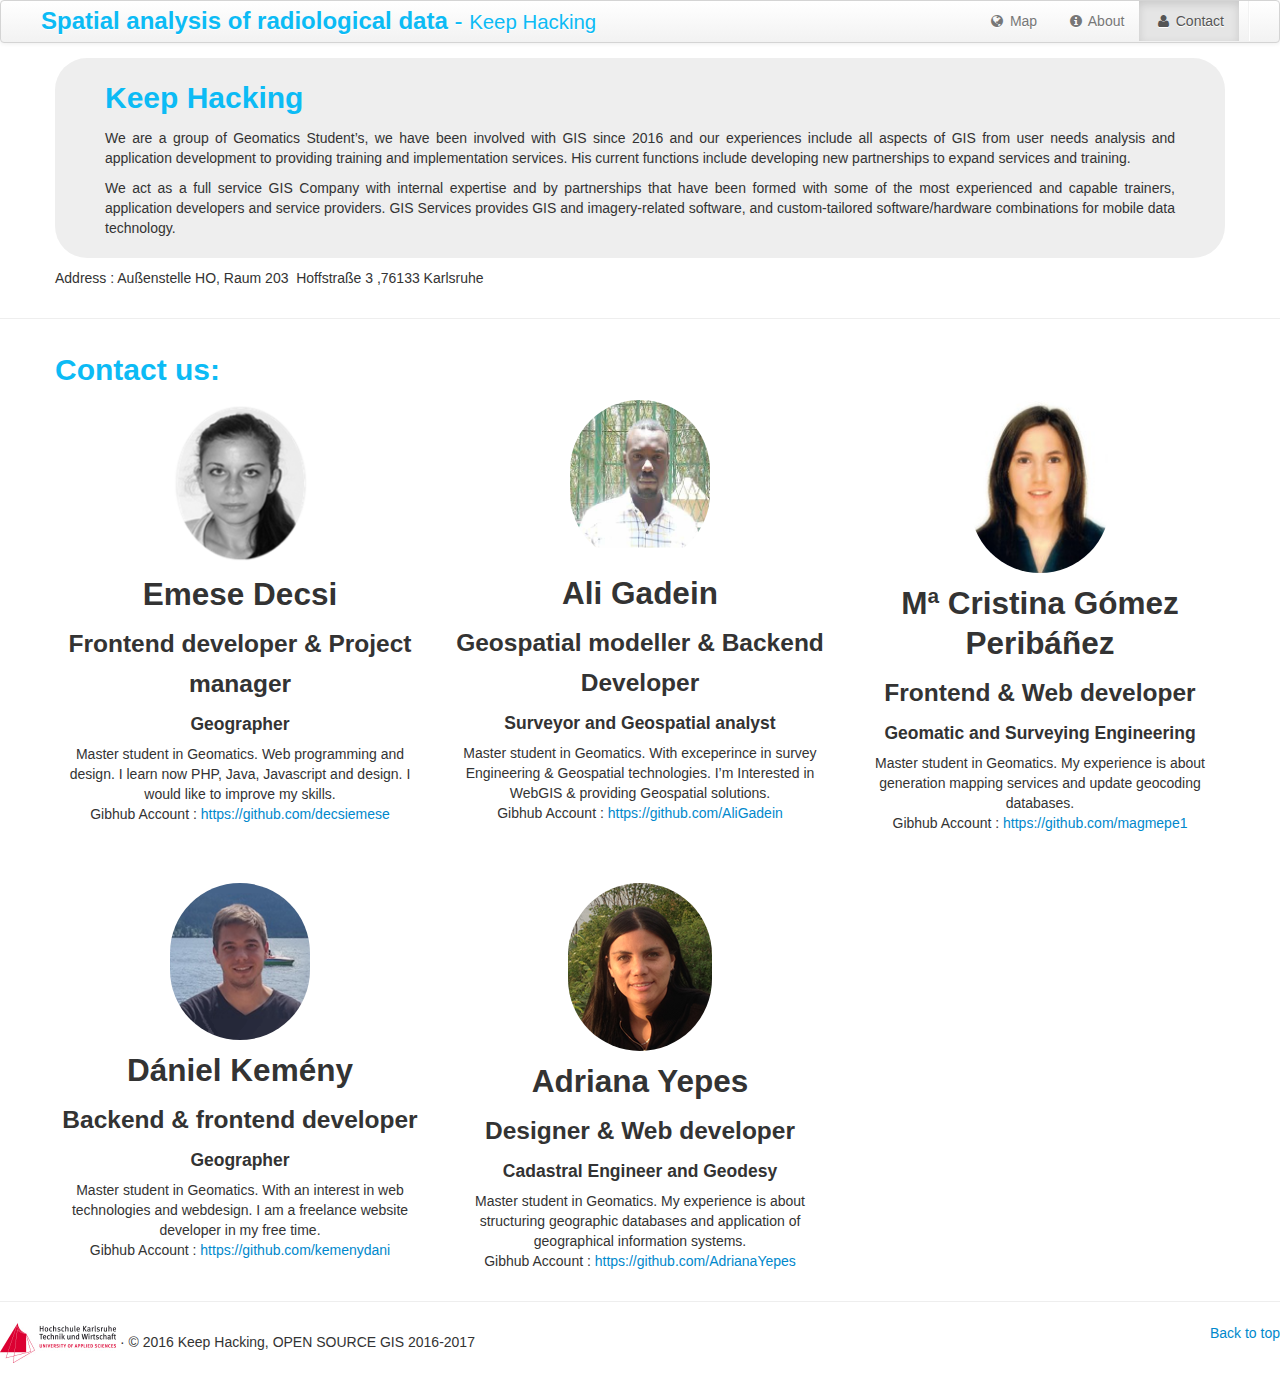
<file: contact.html>
<!doctype html>
<html lang="en">
<head>
	<meta charset="UTF-8">
	<meta http-equiv="X-UA-Compatible" content="IE=edge">
	<meta name="viewport" content="width=device-width, initial-scale=1">
	<meta name="description" content="contact KeepHacking">
	<meta name="author" content="KeepHacking">
	<title>OSGIS App: TIN, buffer, select</title>
	
	<!-- layout -->
	<link href="Includes/bootstrap-jqueryui/assets/css/bootstrap.min.css" rel="stylesheet">
	<link type="text/css" href="Includes/bootstrap-jqueryui/css/custom-theme/jquery-ui-1.10.0.custom.css" rel="stylesheet" />
	<link type="text/css" href="Includes/bootstrap-jqueryui/assets/css/font-awesome.min.css" rel="stylesheet" />
	<link href="Includes/bootstrap-jqueryui/assets/js/google-code-prettify/prettify.css" rel="stylesheet">
	<script src="Includes/bootstrap-jqueryui/assets/js/jquery-1.9.0.min.js" type="text/javascript"></script>
	<script src="Includes/bootstrap-jqueryui/assets/js/bootstrap.min.js" type="text/javascript"></script>
	<script src="Includes/bootstrap-jqueryui/assets/js/jquery-ui-1.10.0.custom.min.js" type="text/javascript"></script>
	<script src="Includes/bootstrap-jqueryui/assets/js/google-code-prettify/prettify.js" type="text/javascript"></script>

	<!-- website layout css -->
	<link rel="stylesheet" href="Includes/css/style_header.css" type="text/css">
	<link rel="stylesheet" href="Includes/css/style_contact.css" type="text/css">

</head>

<body>
<!-- header--> 
<header>
	<div class="navbar">
	  <div class="navbar-inner">
		<div class="container">
		  <a class="btn btn-navbar collapsed" data-toggle="collapse" data-target=".navbar-responsive-collapse">
			<span class="icon-bar"></span>
			<span class="icon-bar"></span>
			<span class="icon-bar"></span>
		  </a>
		  <a class="brand" href="#"><strong>Spatial analysis of radiological data </strong>- <small>Keep Hacking</small></a>
		  <div class="nav-collapse navbar-responsive-collapse collapse">
			<ul class="nav pull-right">
				<li><a href="./index.html"><span class="icon-globe" aria-hidden="true"></span> Map <span class="sr-only"></span></a></li>
				<li><a href="./about.html"><span class="icon-info-sign" aria-hidden="true"></span> About </a></li>
				<li class="active"><a href="./contact.html"><span class="icon-user" aria-hidden="true"></span> Contact </a></li>
				<li class="divider-vertical"></li>
			</ul>
		  </div><!-- /.nav-collapse -->
		</div>
	  </div><!-- /navbar-inner -->
	</div><!-- /navbar -->
</header> 
	
<!--  jumbotron  -->
<div class="container">
  <div class="jumbotron">
	<h1>Keep Hacking</h1>
	<p >We are a group of Geomatics Student’s, we have been involved with GIS since 2016 and our experiences include all aspects of GIS from user needs analysis and application development to providing training and implementation services. His current functions include developing new partnerships to expand services and training.
	</p><p>We act as a full service GIS Company with internal expertise and by partnerships that have been formed with some of the most experienced and capable trainers, application developers and service providers. GIS Services provides GIS and imagery-related software, and custom-tailored software/hardware combinations for mobile data technology.
	</p>
  </div>
  <p>Address : Außenstelle HO, Raum 203  Hoffstraße 3 ,76133 Karlsruhe</p>
</div>

<hr class="featurette-divider"/>
	
<!--  CONTACT US  -->
    <div class="container">
	  <h1>Contact us:</h1>
      <div class="row">
        <div class="span4">
          <img class="img-circle" src="img/contact_01.png" alt="Emese Decsi image" width="140" height="140">
          <h2>Emese Decsi</h2>
		  <h3>Frontend developer & Project manager</h3>
		  <h4>Geographer</h4>
          <p>Master student in Geomatics. Web programming and design.  I learn now PHP, Java, Javascript and design. I would like to improve my skills.
		  <br>Gibhub Account : <a href="https://github.com/decsiemese">https://github.com/decsiemese</a></p>
        </div><!-- /.span4 -->
		
        <div class="span4">
          <img class="img-circle" src="img/contact_02.png" alt="Ali Gadein image" width="140" height="140">
          <h2>Ali Gadein</h2>
		  <h3>Geospatial modeller & Backend Developer</h3>
		  <h4>Surveyor and Geospatial analyst</h4>
          <p>Master student in Geomatics. With exceperince in survey Engineering & Geospatial technologies. I’m Interested in WebGIS & providing Geospatial solutions.
				<br>Gibhub Account : <a href="https://github.com/AliGadein">https://github.com/AliGadein</a></p>
        </div><!-- /.span4 -->
		<div class="span4">
          <img class="img-circle" src="img/contact_03.png" alt="MªCristina Gómez Peribáñez image" width="140" height="140">
          <h2>Mª Cristina Gómez Peribáñez</h2>
		  <h3>Frontend & Web developer </h3>
		  <h4>Geomatic and Surveying Engineering </h4>
          <p>Master student in Geomatics. My experience is about generation mapping services and update geocoding  databases.
				<br>Gibhub Account : <a href="https://github.com/magmepe1">https://github.com/magmepe1</a></p>
        </div><!-- /.span4 -->
      </div><!-- /.row -->
	  <br>
	  <br>
	  <div class="row">
        <div class="span4">
          <img class="img-circle" src="img/contact_04.png" alt="Dániel Kemény image" width="140" height="140">
		  <h2>Dániel Kemény</h2>
		  <h3>Backend & frontend developer</h3>
		  <h4>Geographer</h4>
          <p>Master student in Geomatics. With an interest in web technologies and webdesign. I am a freelance website developer in my free time.
				<br>Gibhub Account : <a href="https://github.com/kemenydani">https://github.com/kemenydani</a></p>
        </div><!-- /.span4 -->
		
        <div class="span4">
          <img class="img-circle" src="img/contact_05.png" alt="Adriana Yepes image" height="140">
          <h2>Adriana Yepes</h2>
		  <h3>Designer & Web developer</h3>
		  <h4>Cadastral Engineer and Geodesy </h4>
          <p>Master student in Geomatics. My experience is about structuring geographic databases and application of geographical information systems.
				<br>Gibhub Account : <a href="https://github.com/AdrianaYepes">https://github.com/AdrianaYepes</a></p>
        </div><!-- /.span4 -->
	  </div><!-- /.row -->
	</div>
<hr class="featurette-divider">

<!-- FOOTER -->
<footer>
	<p class="pull-right"><a href="#">Back to top</a></p>
	<p><a title="Logo HS-Karlsruhe" href="https://www.hs-karlsruhe.de/home.html"> 
		<img src='img/hska_logo_RGB_small.jpg' alt="Logo HS-Karlsruhe" ></a>
	&middot;    &copy; 2016 Keep Hacking, OPEN SOURCE GIS 2016-2017 </p>
</footer>
</body>
</html>
</file>
<file: Includes/bootstrap-jqueryui/assets/css/docs.css>
/* Body and structure
-------------------------------------------------- */

body {
    position: relative;
    padding-top: 40px;
}

/* Code in headings */
h3 code {
    font-size: 14px;
    font-weight: normal;
}

/* Sections
-------------------------------------------------- */

/* padding for in-page bookmarks and fixed navbar */
.page-header {
    border-bottom: 1px solid #EEEEEE;
    margin: 20px 0;
    padding-bottom: 9px;
}
.page-header > h1{
    color: #5A5A5A;
}
section {
    padding-top: 20px;
}
section > .page-header,
section > .lead {
    color: #5a5a5a;
}
section > ul li {
    margin-bottom: 5px;
}

/* Separators (hr) */
.bs-docs-separator {
    margin: 40px 0 39px;
}

/* Faded out hr */
hr.soften {
    height: 1px;
    margin: 70px 0;
    background-image: -webkit-linear-gradient(left, rgba(0,0,0,0), rgba(0,0,0,.1), rgba(0,0,0,0));
    background-image:    -moz-linear-gradient(left, rgba(0,0,0,0), rgba(0,0,0,.1), rgba(0,0,0,0));
    background-image:     -ms-linear-gradient(left, rgba(0,0,0,0), rgba(0,0,0,.1), rgba(0,0,0,0));
    background-image:      -o-linear-gradient(left, rgba(0,0,0,0), rgba(0,0,0,.1), rgba(0,0,0,0));
    border: 0;
}



/* Jumbotrons
-------------------------------------------------- */

/* Base class
------------------------- */
.jumbotron {
    position: relative;
    padding: 40px 0;
    color: #fff;
    text-align: center;
    text-shadow: 0 1px 3px rgba(0,0,0,.4), 0 0 30px rgba(0,0,0,.075);
    background: #B24926; /* Old browsers */
    background: -moz-linear-gradient(45deg,  #B24926 0%, #FAA523 100%); /* FF3.6+ */
    background: -webkit-gradient(linear, left bottom, right top, color-stop(0%,#B24926), color-stop(100%,#FAA523)); /* Chrome,Safari4+ */
    background: -webkit-linear-gradient(45deg,  #B24926 0%,#FAA523 100%); /* Chrome10+,Safari5.1+ */
    background: -o-linear-gradient(45deg,  #B24926 0%,#FAA523 100%); /* Opera 11.10+ */
    background: -ms-linear-gradient(45deg,  #B24926 0%,#FAA523 100%); /* IE10+ */
    background: linear-gradient(45deg,  #B24926 0%,#FAA523 100%); /* W3C */
    filter: progid:DXImageTransform.Microsoft.gradient( startColorstr='#B24926', endColorstr='#FAA523',GradientType=1 ); /* IE6-9 fallback on horizontal gradient */
    -webkit-box-shadow: inset 0 3px 7px rgba(0,0,0,.2), inset 0 -3px 7px rgba(0,0,0,.2);
    -moz-box-shadow: inset 0 3px 7px rgba(0,0,0,.2), inset 0 -3px 7px rgba(0,0,0,.2);
    box-shadow: inset 0 3px 7px rgba(0,0,0,.2), inset 0 -3px 7px rgba(0,0,0,.2);
}
.jumbotron h1 {
    font-size: 80px;
    font-weight: bold;
    letter-spacing: -1px;
    line-height: 1;
}
.jumbotron p {
    font-size: 24px;
    font-weight: 300;
    line-height: 1.25;
    margin-bottom: 30px;
}

/* Link styles (used on .masthead-links as well) */
.jumbotron a {
    color: #fff;
    color: rgba(255,255,255,.5);
    -webkit-transition: all .2s ease-in-out;
    -moz-transition: all .2s ease-in-out;
    transition: all .2s ease-in-out;
}
.jumbotron a:hover {
    color: #fff;
    text-shadow: 0 0 10px rgba(255,255,255,.25);
}

/* Download button */
.masthead .btn {
    padding: 19px 24px;
    font-size: 24px;
    font-weight: 200;
    color: #fff; /* redeclare to override the `.jumbotron a` */
    border: 0;
    -webkit-border-radius: 6px;
    -moz-border-radius: 6px;
    border-radius: 6px;
    -webkit-box-shadow: inset 0 1px 0 rgba(255,255,255,.1), 0 1px 5px rgba(0,0,0,.25);
    -moz-box-shadow: inset 0 1px 0 rgba(255,255,255,.1), 0 1px 5px rgba(0,0,0,.25);
    box-shadow: inset 0 1px 0 rgba(255,255,255,.1), 0 1px 5px rgba(0,0,0,.25);
    -webkit-transition: none;
    -moz-transition: none;
    transition: none;
}
.masthead .btn:hover {
    -webkit-box-shadow: inset 0 1px 0 rgba(255,255,255,.1), 0 1px 5px rgba(0,0,0,.25);
    -moz-box-shadow: inset 0 1px 0 rgba(255,255,255,.1), 0 1px 5px rgba(0,0,0,.25);
    box-shadow: inset 0 1px 0 rgba(255,255,255,.1), 0 1px 5px rgba(0,0,0,.25);
}
.masthead .btn:active {
    -webkit-box-shadow: inset 0 2px 4px rgba(0,0,0,.1), 0 1px 0 rgba(255,255,255,.1);
    -moz-box-shadow: inset 0 2px 4px rgba(0,0,0,.1), 0 1px 0 rgba(255,255,255,.1);
    box-shadow: inset 0 2px 4px rgba(0,0,0,.1), 0 1px 0 rgba(255,255,255,.1);
}


/* Pattern overlay
------------------------- */
.jumbotron .container {
    position: relative;
    z-index: 2;
}
.jumbotron:after {
    content: '';
    display: block;
    position: absolute;
    top: 0;
    right: 0;
    bottom: 0;
    left: 0;
    background: url(../img/bs-docs-masthead-pattern.png) repeat center center;
    opacity: .4;
}
@media
only screen and (-webkit-min-device-pixel-ratio: 2),
only screen and (   min--moz-device-pixel-ratio: 2),
only screen and (     -o-min-device-pixel-ratio: 2/1) {

    .jumbotron:after {
        background-size: 150px 150px;
    }

}

/* Masthead (docs home)
------------------------- */
.masthead {
    padding: 70px 0 80px;
    margin-bottom: 0;
    color: #fff;
}
.masthead h1 {
    font-size: 120px;
    line-height: 1;
    letter-spacing: -2px;
}
.masthead p {
    font-size: 40px;
    font-weight: 200;
    line-height: 1.25;
}

/* Textual links in masthead */
.masthead-links {
    margin: 0;
    list-style: none;
}
.masthead-links li {
    display: inline;
    padding: 0 10px;
    color: rgba(255,255,255,.25);
}

/* Social proof buttons from GitHub & Twitter */
.bs-docs-social {
    padding: 15px 0;
    text-align: center;
    background-color: #f5f5f5;
    border-top: 1px solid #fff;
    border-bottom: 1px solid #ddd;
}

/* Quick links on Home */
.bs-docs-social-buttons {
    margin-left: 0;
    margin-bottom: 0;
    padding-left: 0;
    list-style: none;
}
.bs-docs-social-buttons li {
    display: inline-block;
    padding: 5px 8px;
    line-height: 1;
    *display: inline;
    *zoom: 1;
}

/* Subhead (other pages)
------------------------- */
.subhead {
    text-align: left;
    border-bottom: 1px solid #ddd;
}
.subhead h1 {
    font-size: 60px;
}
.subhead p {
    margin-bottom: 20px;
}
.subhead .navbar {
    display: none;
}



/* Marketing section of Overview
-------------------------------------------------- */

.marketing {
    text-align: center;
    color: #5a5a5a;
}
.marketing h1 {
    margin: 60px 0 10px;
    font-size: 60px;
    font-weight: 200;
    line-height: 1;
    letter-spacing: -1px;
}
.marketing h2 {
    font-weight: 200;
    margin-bottom: 5px;
}
.marketing p {
    font-size: 16px;
    line-height: 1.5;
}
.marketing .marketing-byline {
    margin-bottom: 40px;
    font-size: 20px;
    font-weight: 300;
    line-height: 1.25;
    color: #999;
}
.marketing-img {
    display: block;
    margin: 0 auto 30px;
    max-height: 145px;
}



/* Footer
-------------------------------------------------- */

.footer {
    text-align: center;
    padding: 30px 0;
    margin-top: 70px;
    border-top: 1px solid #e5e5e5;
    background-color: #f5f5f5;
}
.footer p {
    margin-bottom: 0;
    color: #777;
}
.footer-links {
    margin: 10px 0;
}
.footer-links li {
    display: inline;
    padding: 0 2px;
}
.footer-links li:first-child {
    padding-left: 0;
}

/* Bootstrap code examples
-------------------------------------------------- */

/* Base class */
.bs-docs-example {
    position: relative;
    margin: 15px 0;
    padding: 39px 19px 14px;
    *padding-top: 19px;
    background-color: #fff;
    border: 1px solid #ddd;
    -webkit-border-radius: 4px;
    -moz-border-radius: 4px;
    border-radius: 4px;
}

/* Echo out a label for the example */
.bs-docs-example:after {
    content: "Example";
    position: absolute;
    top: -1px;
    left: -1px;
    padding: 3px 7px;
    font-size: 12px;
    font-weight: bold;
    background-color: #f5f5f5;
    border: 1px solid #ddd;
    color: #9da0a4;
    -webkit-border-radius: 4px 0 4px 0;
    -moz-border-radius: 4px 0 4px 0;
    border-radius: 4px 0 4px 0;
}

/* Remove spacing between an example and it's code */
.bs-docs-example + .prettyprint {
    margin-top: -20px;
    padding-top: 15px;
}

/* Tweak examples
------------------------- */
.bs-docs-example > p:last-child {
    margin-bottom: 0;
}
.bs-docs-example .table,
.bs-docs-example .progress,
.bs-docs-example .well,
.bs-docs-example .alert,
.bs-docs-example .hero-unit,
.bs-docs-example .pagination,
.bs-docs-example .navbar,
.bs-docs-example > .nav,
.bs-docs-example blockquote {
    margin-bottom: 5px;
}
.bs-docs-example .pagination {
    margin-top: 0;
}
.bs-navbar-top-example,
.bs-navbar-bottom-example {
    z-index: 1;
    padding: 0;
    height: 90px;
    overflow: hidden; /* cut the drop shadows off */
}
.bs-navbar-top-example .navbar-fixed-top,
.bs-navbar-bottom-example .navbar-fixed-bottom {
    margin-left: 0;
    margin-right: 0;
}
.bs-navbar-top-example {
    -webkit-border-radius: 0 0 4px 4px;
    -moz-border-radius: 0 0 4px 4px;
    border-radius: 0 0 4px 4px;
}
.bs-navbar-top-example:after {
    top: auto;
    bottom: -1px;
    -webkit-border-radius: 0 4px 0 4px;
    -moz-border-radius: 0 4px 0 4px;
    border-radius: 0 4px 0 4px;
}
.bs-navbar-bottom-example {
    -webkit-border-radius: 4px 4px 0 0;
    -moz-border-radius: 4px 4px 0 0;
    border-radius: 4px 4px 0 0;
}
.bs-navbar-bottom-example .navbar {
    margin-bottom: 0;
}
form.bs-docs-example {
    padding-bottom: 19px;
}

/* Images */
.bs-docs-example-images img {
    margin: 10px;
    display: inline-block;
}

/* Tooltips */
.bs-docs-tooltip-examples {
    text-align: center;
    margin: 0 0 10px;
    list-style: none;
}
.bs-docs-tooltip-examples li {
    display: inline;
    padding: 0 10px;
}

/* Popovers */
.bs-docs-example-popover {
    padding-bottom: 24px;
    background-color: #f9f9f9;
}
.bs-docs-example-popover .popover {
    position: relative;
    display: block;
    float: left;
    width: 260px;
    margin: 20px;
}

/* Dropdowns */
.bs-docs-example-submenus {
    min-height: 180px;
}
.bs-docs-example-submenus > .pull-left + .pull-left {
    margin-left: 20px;
}
.bs-docs-example-submenus .dropup > .dropdown-menu,
.bs-docs-example-submenus .dropdown > .dropdown-menu {
    display: block;
    position: static;
    margin-bottom: 5px;
    *width: 180px;
}

/* Sidenav for Docs
-------------------------------------------------- */

.bs-docs-sidenav {
    width: 228px;
    margin: 30px 0 0;
    padding: 0;
    background-color: #fff;
    -webkit-border-radius: 6px;
    -moz-border-radius: 6px;
    border-radius: 6px;
    -webkit-box-shadow: 0 1px 4px rgba(0,0,0,.065);
    -moz-box-shadow: 0 1px 4px rgba(0,0,0,.065);
    box-shadow: 0 1px 4px rgba(0,0,0,.065);
}
.bs-docs-sidenav > li > a {
    display: block;
    width: 190px \9;
    margin: 0 0 -1px;
    padding: 8px 14px;
    border: 1px solid #e5e5e5;
}
.bs-docs-sidenav > li:first-child > a {
    -webkit-border-radius: 6px 6px 0 0;
    -moz-border-radius: 6px 6px 0 0;
    border-radius: 6px 6px 0 0;
}
.bs-docs-sidenav > li:last-child > a {
    -webkit-border-radius: 0 0 6px 6px;
    -moz-border-radius: 0 0 6px 6px;
    border-radius: 0 0 6px 6px;
}
.bs-docs-sidenav > li.active > a {
    background: #B24926; /* Old browsers */
    background: -moz-linear-gradient(45deg,  #B24926 0%, #FAA523 100%); /* FF3.6+ */
    background: -webkit-gradient(linear, left bottom, right top, color-stop(0%,#B24926), color-stop(100%,#FAA523)); /* Chrome,Safari4+ */
    background: -webkit-linear-gradient(45deg,  #B24926 0%,#FAA523 100%); /* Chrome10+,Safari5.1+ */
    background: -o-linear-gradient(45deg,  #B24926 0%,#FAA523 100%); /* Opera 11.10+ */
    background: -ms-linear-gradient(45deg,  #B24926 0%,#FAA523 100%); /* IE10+ */
    background: linear-gradient(45deg,  #B24926 0%,#FAA523 100%); /* W3C */
    filter: progid:DXImageTransform.Microsoft.gradient( startColorstr='#B24926', endColorstr='#FAA523',GradientType=1 ); /* IE6-9 fallback on horizontal gradient */
    position: relative;
    z-index: 2;
    padding: 9px 15px;
    border: 0;
    text-shadow: 0 1px 0 rgba(0,0,0,.15);
    -webkit-box-shadow: inset 1px 0 0 rgba(0,0,0,.1), inset -1px 0 0 rgba(0,0,0,.1);
    -moz-box-shadow: inset 1px 0 0 rgba(0,0,0,.1), inset -1px 0 0 rgba(0,0,0,.1);
    box-shadow: inset 1px 0 0 rgba(0,0,0,.1), inset -1px 0 0 rgba(0,0,0,.1);
}
/* Chevrons */
.bs-docs-sidenav .icon-chevron-right {
    float: right;
    margin-top: 2px;
    margin-right: -6px;
    opacity: .25;
}
.bs-docs-sidenav > li > a:hover {
    background-color: #f5f5f5;
}
.bs-docs-sidenav a:hover .icon-chevron-right {
    opacity: .5;
}
.bs-docs-sidenav .active .icon-chevron-right,
.bs-docs-sidenav .active a:hover .icon-chevron-right {
    opacity: 1;
}
.bs-docs-sidenav.affix {
    top: 40px;
}
.bs-docs-sidenav.affix-bottom {
    position: absolute;
    top: auto;
    bottom: 270px;
}
/* Desktop
------------------------- */
@media (max-width: 980px) {
    /* Unfloat brand */
    body > .navbar-fixed-top .brand {
        float: left;
        margin-left: 0;
        padding-left: 10px;
        padding-right: 10px;
    }

    /* Inline-block quick links for more spacing */
    .quick-links li {
        display: inline-block;
        margin: 5px;
    }

    /* When affixed, space properly */
    .bs-docs-sidenav {
        top: 0;
        width: 218px;
        margin-top: 30px;
        margin-right: 0;
    }
}

/* Tablet to desktop
------------------------- */
@media (min-width: 768px) and (max-width: 979px) {
    /* Remove any padding from the body */
    body {
        padding-top: 0;
    }
    /* Widen masthead and social buttons to fill body padding */
    .jumbotron {
        margin-top: -20px; /* Offset bottom margin on .navbar */
    }
    /* Adjust sidenav width */
    .bs-docs-sidenav {
        width: 166px;
        margin-top: 20px;
    }
    .bs-docs-sidenav.affix {
        top: 0;
    }
}

/* Tablet
------------------------- */
@media (max-width: 767px) {
    /* Remove any padding from the body */
    body {
        padding-top: 0;
    }

    /* Widen masthead and social buttons to fill body padding */
    .jumbotron {
        padding: 40px 20px;
        margin-top:   -20px; /* Offset bottom margin on .navbar */
        margin-right: -20px;
        margin-left:  -20px;
    }
    .masthead h1 {
        font-size: 90px;
    }
    .masthead p,
    .masthead .btn {
        font-size: 24px;
    }
    .marketing .span4 {
        margin-bottom: 40px;
    }
    .bs-docs-social {
        margin: 0 -20px;
    }

    /* Space out the show-grid examples */
    .show-grid [class*="span"] {
        margin-bottom: 5px;
    }

    /* Sidenav */
    .bs-docs-sidenav {
        width: auto;
        margin-bottom: 20px;
    }
    .bs-docs-sidenav.affix {
        position: static;
        width: auto;
        top: 0;
    }

    /* Unfloat the back to top link in footer */
    .footer {
        margin-left: -20px;
        margin-right: -20px;
        padding-left: 20px;
        padding-right: 20px;
    }
    .footer p {
        margin-bottom: 9px;
    }
}

/* Landscape phones
------------------------- */
@media (max-width: 480px) {
    /* Remove padding above jumbotron */
    body {
        padding-top: 0;
    }

    /* Change up some type stuff */
    h2 small {
        display: block;
    }

    /* Downsize the jumbotrons */
    .jumbotron h1 {
        font-size: 45px;
    }
    .jumbotron p,
    .jumbotron .btn {
        font-size: 18px;
    }
    .jumbotron .btn {
        display: block;
        margin: 0 auto;
    }

    /* center align subhead text like the masthead */
    .subhead h1,
    .subhead p {
        text-align: center;
    }

    /* Marketing on home */
    .marketing h1 {
        font-size: 30px;
    }
    .marketing-byline {
        font-size: 18px;
    }

    /* Do our best to make tables work in narrow viewports */
    table code {
        white-space: normal;
        word-wrap: break-word;
        word-break: break-all;
    }

    /* Examples: dropdowns */
    .bs-docs-example-submenus > .pull-left {
        float: none;
        clear: both;
    }
    .bs-docs-example-submenus > .pull-left,
    .bs-docs-example-submenus > .pull-left + .pull-left {
        margin-left: 0;
    }
    .bs-docs-example-submenus p {
        margin-bottom: 0;
    }
    .bs-docs-example-submenus .dropup > .dropdown-menu,
    .bs-docs-example-submenus .dropdown > .dropdown-menu {
        margin-bottom: 10px;
        float: none;
        max-width: 180px;
    }

    /* Tighten up footer */
    .footer {
        padding-top: 20px;
        padding-bottom: 20px;
    }
}

#twitter-share{
    padding-top:5px;
}
.docs-lead{margin-bottom:20px;font-size:15px;font-weight:200;line-height:30px;}

/* Download */
.download-btn:hover{
    text-decoration: none;
    color: #333333;
}
.download-btn.ui-button-primary:hover{
    color: #FFFFFF;
}
/* Accordion */
#menu-collapse{
    margin-bottom:20px;
}
/*Dialog*/
#dialog_link,#modal_link {
    padding: .4em 1em .4em 20px;
    text-decoration: none;
    position: relative;
}

#dialog_link span.ui-icon, #modal_link span.ui-icon {
    margin: 0 5px 0 0;
    position: absolute;
    left: .2em;
    top: 50%;
    margin-top: -8px;
}

ul#icons {
    margin: 0;
    padding: 0;
}

ul#icons li {
    margin: 2px;
    position: relative;
    padding: 4px 0;
    cursor: pointer;
    float: left;
    list-style: none;
}

ul#icons span.ui-icon {
    float: left;
    margin: 0 4px;
}

#buttons button {
    float: left;
    margin-right: 4px;
}
.dialog-button{
    margin-bottom: 20px;
}
/*Tabs*/
#tabs2 li .ui-icon-close {
    float: left;
    margin: 0.4em 0.2em 0 0;
    cursor: pointer;
}

#add_tab {
    cursor: pointer;
}

/*shadow*/
.window-contain{
    position: relative;
    height: 200px;
    padding:1% 4%;
    overflow:hidden;
}

/*Toolbar*/
#toolbar {
    padding: 5px 0 5px 5px;
}
/*
* Bug chrome with toolbar and bootstrap inheritance
*/
@media screen and (-webkit-min-device-pixel-ratio:0) {
    #toolbar input{display:block;float:left;}
}
/*Datepicker*/
#datepicker{
    margin-bottom: 20px;
}
/*slider*/
#amount{
    color:#f6931f; 
    font-weight:bold;
}
#h-slider,#v-slider{
    margin-bottom: 20px;
}
/*Autocomplete*/
#tags{
    margin-bottom: 20px;
}

/**
* fix bug position button customfile
*/
.input-append.customfile, .input-prepend {
    font-size: 0;
    margin-bottom: 5px;
    white-space: normal;
}
.input-append.customfile .add-on{
    height:20px;
    font-size:14px;
    line-height:18px;
    min-width: 70px;
}
/* Wijmo */
#wijmo-container{
    margin-bottom: 20px;
}
</file>
<file: Includes/bootstrap-jqueryui/assets/js/google-code-prettify/prettify.css>
.com { color: #93a1a1; }
.lit { color: #195f91; }
.pun, .opn, .clo { color: #93a1a1; }
.fun { color: #dc322f; }
.str, .atv { color: #D14; }
.kwd, .prettyprint .tag { color: #1e347b; }
.typ, .atn, .dec, .var { color: teal; }
.pln { color: #48484c; }

.prettyprint {
  padding: 8px;
  background-color: #f7f7f9;
  border: 1px solid #e1e1e8;
}
.prettyprint.linenums {
  -webkit-box-shadow: inset 40px 0 0 #fbfbfc, inset 41px 0 0 #ececf0;
     -moz-box-shadow: inset 40px 0 0 #fbfbfc, inset 41px 0 0 #ececf0;
          box-shadow: inset 40px 0 0 #fbfbfc, inset 41px 0 0 #ececf0;
}

/* Specify class=linenums on a pre to get line numbering */
ol.linenums {
  margin: 0 0 0 33px; /* IE indents via margin-left */
}
ol.linenums li {
  padding-left: 12px;
  color: #bebec5;
  line-height: 20px;
  text-shadow: 0 1px 0 #fff;
}
</file>
<file: Includes/css/style_header.css>
@CHARSET "UTF-8";
* {
	margin: 0px auto;
	padding: 0px;
}
footer img{
	height: 40px;
}
.navbar .brand{
	color: #0CBBF5;
	font-size: x-large;
}
.navbar{
	margin-bottom: 0px;
}
.navbar-inner {
	padding-left: 40px;
}
</file>
<file: Includes/css/style_contact.css>
@CHARSET "UTF-8";
h1 {
	font-size: 30px;
	color: #0CBBF5;
}

.jumbotron {
	background: #eee;
	padding: 10px 50px 10px 50px;
	border-radius: 32px;
	margin-top: 15px;
	margin-bottom: 10px;
}
.jumbotron p{
	text-align: justify;
}

.span4{
	text-align: center;
}
</file>
